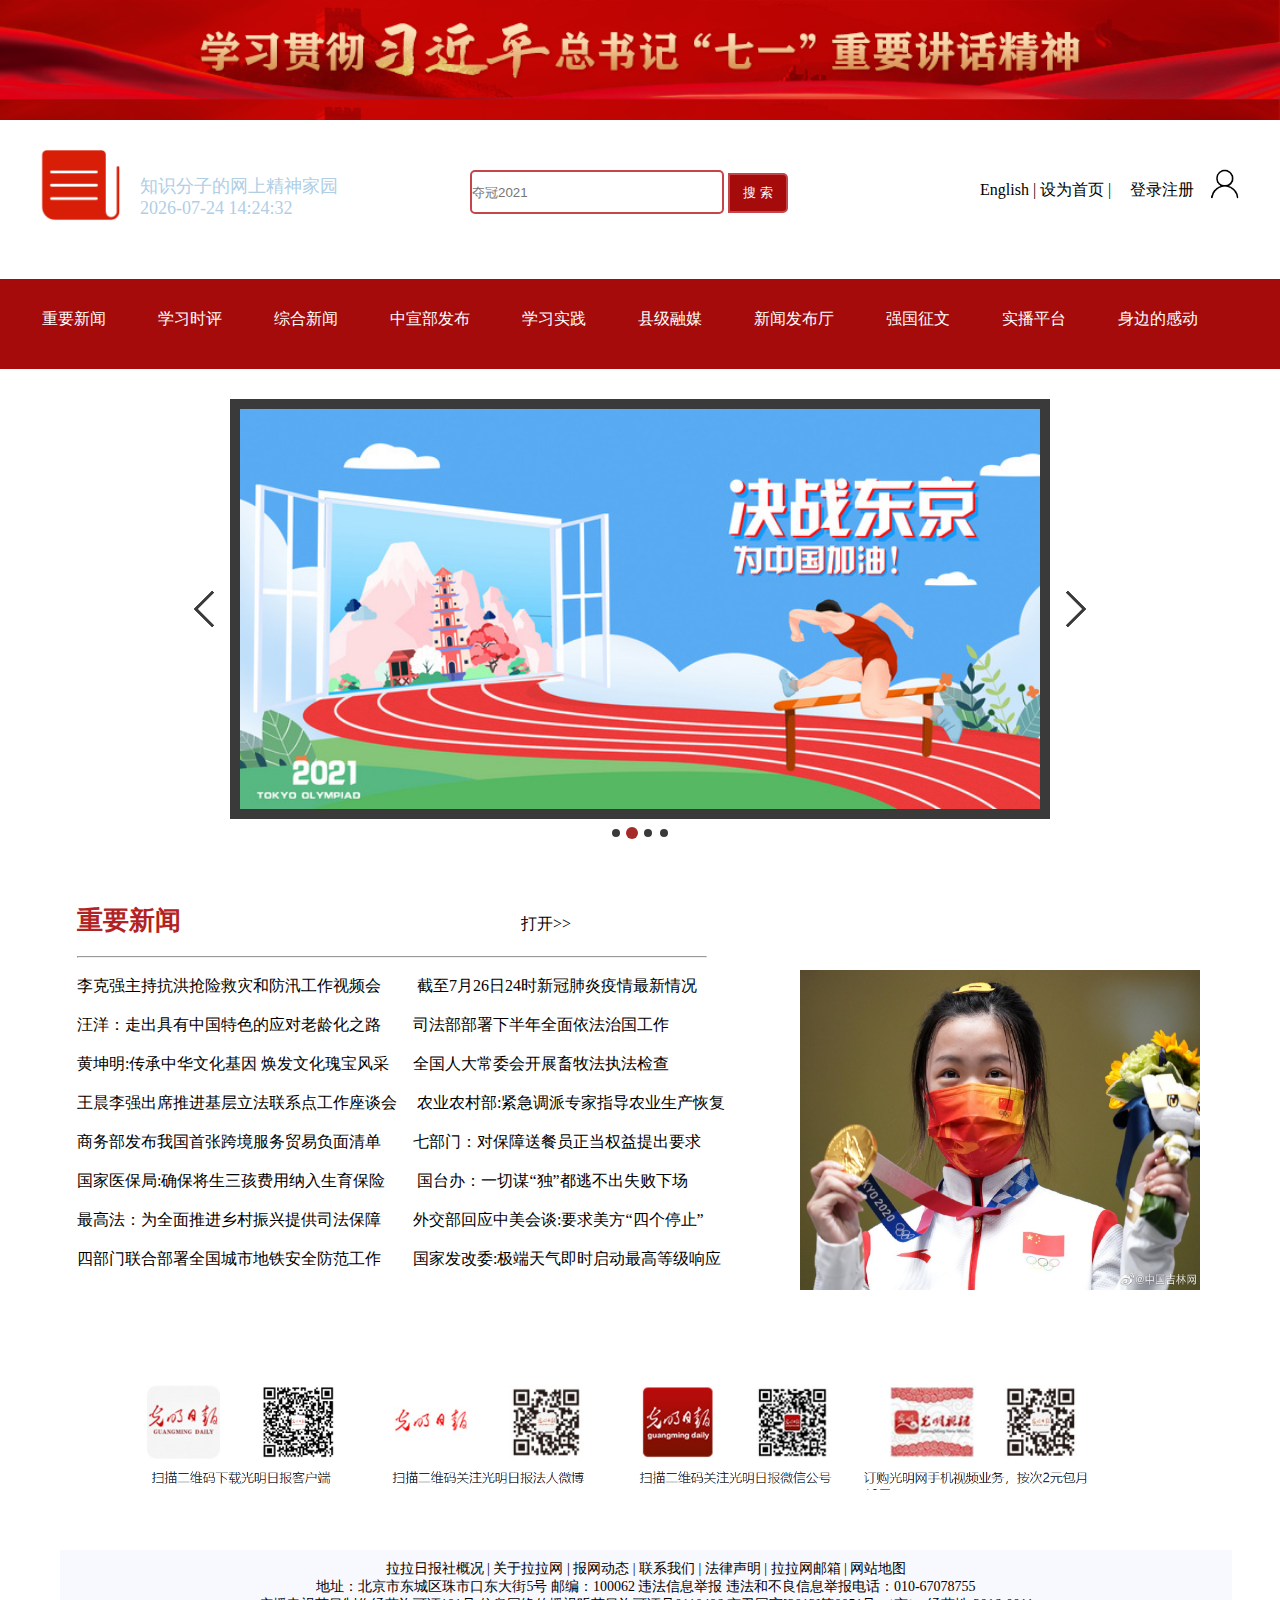
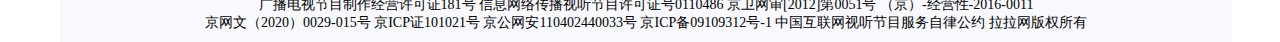
<file: 新建文件夹/index.html>
<!DOCTYPE html>
<html lang="en">

<head>
    <meta charset="UTF-8">
    <meta http-equiv="X-UA-Compatible" content="IE=edge">
    <meta name="viewport" content="width=device-width, initial-scale=1.0">
    <title>首页</title>
    <link rel="stylesheet" href="css/header.css">
    <link rel="stylesheet" href="css/lunbo.css">
    <style>
        #header {
            background-image: url(img/2021071671banner.jpg);
            width: 100%;
            background-size: 100%;
            height: 120px;
            overflow: hidden;
        }

        body {
            background-size: cover;
            overflow-x: hidden;
        }

        * {
            margin: 0;
            padding: 0;
        }

        #nav {
            padding: 10px;
            width: 100%;
            margin-top: 10px;
            margin-left: 20px;
            overflow: hidden;
        }

        #one {
            position: relative;
            left: 110px;
            top: -60px;
            font-size: 18px;
            color: rgb(176, 206, 230);
            clear: both;
            overflow: hidden;
        }

        #right {
            position: absolute;
            right: 160px;
            top: 180px;
            font-size: 16px;

        }

        #two {
            position: relative;
            left: 130px;
            top: -41px;
            margin: 10px;
            padding: 10px;
            width: 100px;
            border-radius: 5px;
            z-index: 1;

        }

        #two>ul {
            display: none;
        }

        #two:hover>ul {
            display: block;
            margin-top: -10px;
            background: #f9f9f9;
        }

        #two:hover>ul>li {
            padding: 5px;
            font-size: 12px;
        }

        #two:hover>ul>li:hover {
            background: white;
        }

        #two:hover>ul>li:hover>a {
            color: red;
        }

        ul {
            list-style: none;
        }

        li a {
            text-decoration: none;
            color: #000;
        }

        #img {

            position: relative;
            top: -32px;
            margin-left: 80px;
        }

        .bar6 {
            position: absolute;
            top: 170px;
            left: 470px;
        }

        .bar6 input {
            border: 2px solid #c5464a;
            border-radius: 5px;
            background: transparent;
            top: 0;
            right: 0;
            height: 40px;
            width: 250px;
            text-decoration: none;
        }

        .bar6 #btn {
            background: #a50b0b;
            border-radius: 0 5px 5px 0;
            width: 60px;
            top: 0;
            left: -5px;
            height: 40px;
            color: white;
        }

        .bar6 #btn:before {
            content: "搜索";
            font-size: 13px;
            color: #F9F0DA;
        }

        #name {
            width: 200px;
            height: 40px;
            position: absolute;
            right: 50px;
            top: 220px;
        }

        #block {
            margin-top: -10px;
            height: 70px;
            width: 100%;
            background-color: #a50b0b;
            padding: 10px;
        }

        #block li {
            float: left;
            margin: 20px;
            color: white;
            margin-left: 32px;

        }

        .lunbo {
            position: relative;
            left: 230px;
            top: 30px;
        }

        #four {
            position: relative;
            top: 80px;
            left: 65px;
            padding: 10px;
            margin: 2px;
        }

        #four a {
            text-decoration: none;
            color: #000;

        }

        #four a:hover {
            color: #d40a0a;
        }

        #lunbo2 {
            position: absolute;
            top: 970px;
            right: 80px;
        }

        .viewport {

            /*position: relative;*/
            overflow: hidden;
            float: left;
            width: 400px;
        }

        .wrap {
            text-decoration: none;
            position: relative;

            width: 1200px;

            overflow: hidden;

            animation: carousel linear 10s infinite 1s normal;

        }

        .wrap img {

            display: inline-block;

            width: 400px;

            height: 320px;

            float: left;

        }

        @keyframes carousel {

            0% {

                left: 0;

            }

            20% {

                left: 0px;

            }

            40% {

                left: -400px;

            }

            60% {

                left: -400px;

            }

            80% {

                left: -800px;

            }

            100% {

                left: -800px;
            }
        }

        #bottom {
            margin-top: 140px;
            width: 90%;
            margin-left: 100px;
            height: 150px;
            background-image: url(img/屏幕截图\ 2021-07-27\ 175922.png);
            background-repeat: no-repeat;
            background-size: 90%;
        }

        #last {
            width: 90%;
            margin-top: 60px;
            margin-left: 60px;
            padding: 10px;
            background-color: ghostwhite;
            font-size: 14px;
        }
    </style>
</head>

<body>
    <div id="header">
    </div>

    <div id="nav">
        <img src="img/新闻资讯.png" width="100px">


        <div id="one">
            <span>知识分子的网上精神家园</span>
            <br>
            <span id="time"></span>
        </div>
        <div id="right">
            <span>English | 设为首页 | </span>
            <div id="two">
                登录注册&nbsp;&nbsp;&nbsp;&nbsp;<span id="img"><img src="img/头像 (1).png" width="30px"></span>
                <ul>
                    <li><a href="register.html">以管理员身份</a></li>
                    <li><a href="register2.html">用户身份</a></li>
                </ul>
            </div>
        </div>
        <div id="name"></div>
        <div class="search bar6">
            <form>
                <input type="text" placeholder="夺冠2021" id="txt">
                <input type="button" id="btn" value="搜&nbsp;索" onclick="search()">
                <!--  <button type="submit" id="btn"></button> -->
                <ul id="list">
                </ul>
            </form>
        </div>
    </div>
    <div id="block">
        <ul>
            <a href="">
                <li>重要新闻</li>
            </a>
            <a href="">
                <li>学习时评</li>
            </a>
            <a href="">
                <li>综合新闻</li>
            </a>
            <a href="">
                <li>中宣部发布</li>
            </a>
            <a href="">
                <li>学习实践</li>
            </a>
            <a href="">
                <li>县级融媒</li>
            </a>
            <a href="">
                <li>新闻发布厅</li>
            </a>
            <a href="">
                <li>强国征文</li>
            </a>
            <a href="">
                <li>实播平台</li>
            </a>
            <a href="">
                <li>身边的感动</li>
            </a>

        </ul>
    </div>
    <div class="lunbo">
        <div id="slider1" class="csslider">
            <input type="radio" name="slides" id="slides_1" />
            <input type="radio" name="slides" id="slides_2" checked />
            <input type="radio" name="slides" id="slides_3" />
            <input type="radio" name="slides" id="slides_4" />
            <ul id='kkk'>
                <li>
                    <img src="img/img-16273759576284738790f16f4205202d4825413cf57e4.jpg" width="800px">
                </li>
                <li>
                    <img src="img/img.tukuppt.jpeg" width="800px" />
                </li>
                <li>
                    <div id="bg">
                        <div>
                            <img src="img/u_239684399_2986485455&fm_70&app_69&f_JPEG.jpeg" width="800px">

                        </div>
                    </div>
                </li>
                <li class="scrollable">
                    <img src="img/3314389173304611593.jpg" width="800px">
                </li>
            </ul>
            <div class="arrows">
                <label for="slides_1"></label>
                <label for="slides_2"></label>
                <label for="slides_3"></label>
                <label for="slides_4"></label>
            </div>
            <div class="navigation">
                <div>
                    <label for="slides_1"></label>
                    <label for="slides_2"></label>
                    <label for="slides_3"></label>
                    <label for="slides_4"></label>
                </div>
            </div>
        </div>
    </div>
    </div>
    <div id="four">
        <span style="color: firebrick;font-size: 26px; font-weight: 900;"> 重要新闻</span> &nbsp;
        &nbsp;&nbsp;&nbsp;&nbsp;&nbsp;&nbsp; &nbsp;&nbsp;&nbsp;&nbsp;&nbsp;&nbsp; &nbsp;&nbsp;&nbsp;&nbsp;&nbsp;&nbsp;
        &nbsp;&nbsp;&nbsp;&nbsp;&nbsp;&nbsp; &nbsp;&nbsp;&nbsp;&nbsp;&nbsp;&nbsp; &nbsp;&nbsp;&nbsp;&nbsp;&nbsp;&nbsp;
        &nbsp;&nbsp;&nbsp;&nbsp;&nbsp;&nbsp; &nbsp;&nbsp;&nbsp;&nbsp;&nbsp;&nbsp; &nbsp;&nbsp;&nbsp;&nbsp;&nbsp;&nbsp;
        &nbsp;&nbsp;&nbsp;&nbsp;&nbsp;&nbsp; &nbsp;&nbsp;&nbsp;&nbsp;&nbsp;&nbsp; &nbsp;&nbsp;&nbsp;&nbsp;&nbsp;<a
            href="block.html">打开>></a><br><br>
        <hr width="50%">
        <br>
        <a href="#">李克强主持抗洪抢险救灾和防汛工作视频会</a> &nbsp;&nbsp;&nbsp;&nbsp;&nbsp &nbsp;
        <a href="#"> 截至7月26日24时新冠肺炎疫情最新情况</a><br><br>
        <a href="#"> 汪洋：走出具有中国特色的应对老龄化之路</a>&nbsp; &nbsp;&nbsp;&nbsp;&nbsp;&nbsp
        <a href="#">司法部部署下半年全面依法治国工作</a><br><br>
        <a href="#">黄坤明:传承中华文化基因 焕发文化瑰宝风采</a>&nbsp;&nbsp;&nbsp;&nbsp;&nbsp
        <a href="#">全国人大常委会开展畜牧法执法检查</a><br><br>
        <a href="#">王晨李强出席推进基层立法联系点工作座谈会</a>&nbsp;&nbsp;&nbsp;&nbsp
        <a href="#">农业农村部:紧急调派专家指导农业生产恢复</a><br><br>
        <a href="#">商务部发布我国首张跨境服务贸易负面清单</a>&nbsp; &nbsp;&nbsp;&nbsp;&nbsp;&nbsp
        <a href="#">七部门：对保障送餐员正当权益提出要求</a><br><br>
        <a href="#">国家医保局:确保将生三孩费用纳入生育保险</a>&nbsp; &nbsp;&nbsp;&nbsp;&nbsp;&nbsp
        <a href="#"> 国台办：一切谋“独”都逃不出失败下场</a><br><br>
        <a href="#">最高法：为全面推进乡村振兴提供司法保障</a>&nbsp; &nbsp;&nbsp;&nbsp;&nbsp;&nbsp
        <a href="#">外交部回应中美会谈:要求美方“四个停止”</a><br><br>
        <a href="#">四部门联合部署全国城市地铁安全防范工作</a>&nbsp; &nbsp;&nbsp;&nbsp;&nbsp;&nbsp
        <a href="#">国家发改委:极端天气即时启动最高等级响应</a><br>


    </div>
    <div id="lunbo2">
        <div class="viewport">
            <!--   <input type="radio" name="slider" id="pic1" checked>
            <input type="radio" name="slider" id="pic2">
            <input type="radio" name="slider" id="pic3"> -->
            <div class="wrap">
                <img src="img/img-1627375985289564299bb3c219b69b856e45e3f634e5e.jpg" alt="">
                <img src="img/www.sina-1.jpeg" alt="">
                <img src="img/3314389173304611593.jpg" alt="">
            </div>
            <div class="page">
                <label for="pic1"></label>
                <label for="pic2"></label>
                <label for="pic3"></label>
            </div>

        </div>

    </div>
    <div id="bottom">
    </div>
    <div id="last">
        <p style="text-align: center;">拉拉日报社概况 | 关于拉拉网 | 报网动态 | 联系我们 | 法律声明 | 拉拉网邮箱 | 网站地图<br>

            地址：北京市东城区珠市口东大街5号 邮编：100062 违法信息举报 违法和不良信息举报电话：010-67078755<br>

            广播电视节目制作经营许可证181号 信息网络传播视听节目许可证号0110486 京卫网审[2012]第0051号 （京）-经营性-2016-0011<br>

            京网文（2020）0029-015号 京ICP证101021号 京公网安110402440033号 京ICP备09109312号-1 中国互联网视听节目服务自律公约 拉拉网版权所有<br>
        </p>
    </div>
    <script>
        Date.prototype.format = function (fmt) {
            var o = {
                "M+": this.getMonth() + 1,                 //月份 
                "d+": this.getDate(),                    //日 
                "h+": this.getHours(),                   //小时 
                "m+": this.getMinutes(),                 //分 
                "s+": this.getSeconds(),                 //秒 
                "q+": Math.floor((this.getMonth() + 3) / 3), //季度 
                "S": this.getMilliseconds()             //毫秒 
            };
            if (/(y+)/.test(fmt)) {
                fmt = fmt.replace(RegExp.$1, (this.getFullYear() + "").substr(4 - RegExp.$1.length));
            }
            for (var k in o) {
                if (new RegExp("(" + k + ")").test(fmt)) {
                    fmt = fmt.replace(RegExp.$1, (RegExp.$1.length == 1) ? (o[k]) : (("00" + o[k]).substr(("" + o[k]).length)));
                }
            }
            return fmt;
        }
        var time = document.getElementById("time");
        var time1 = new Date().format("yyyy-MM-dd hh:mm:ss");
        //window.alert(time1);
        time.innerHTML = time1;


        var url = location.href;
        //alert(url); 
        var num = url.indexOf("?");
        var str = url.substr(num + 1);
        $("#name").html("欢迎" + str);
        /* 
               $("#btn").bind("click", function () {
                   $.ajax({
                       url: "data.json",
                       type: 'GET',
                       dataType: 'json',
                       data: {
                           search: $("#search").val(),
                       },
                       success: function (data) {
                           var srcHtml = '';
                           $.each(data.list, function (i, item) {
                               srcHtml += '<li>' + item + '</li>';
                           })
                           $("#list").html(srcHtml)
                       }
                   });
               }); */
        function search() {
            var s = $("#txt").val();
            if (s == "重要新闻") {
                window.location.href = "block.html"
            }

        }
    </script>
    <script src="js/jquery.min.js"></script>
    <!-- <script src="search.js"></script> -->
    <script src="https://ajax.aspnetcdn.com/ajax/jquery/jquery-3.5.1.min.js"></script>
</body>

</html>
</file>
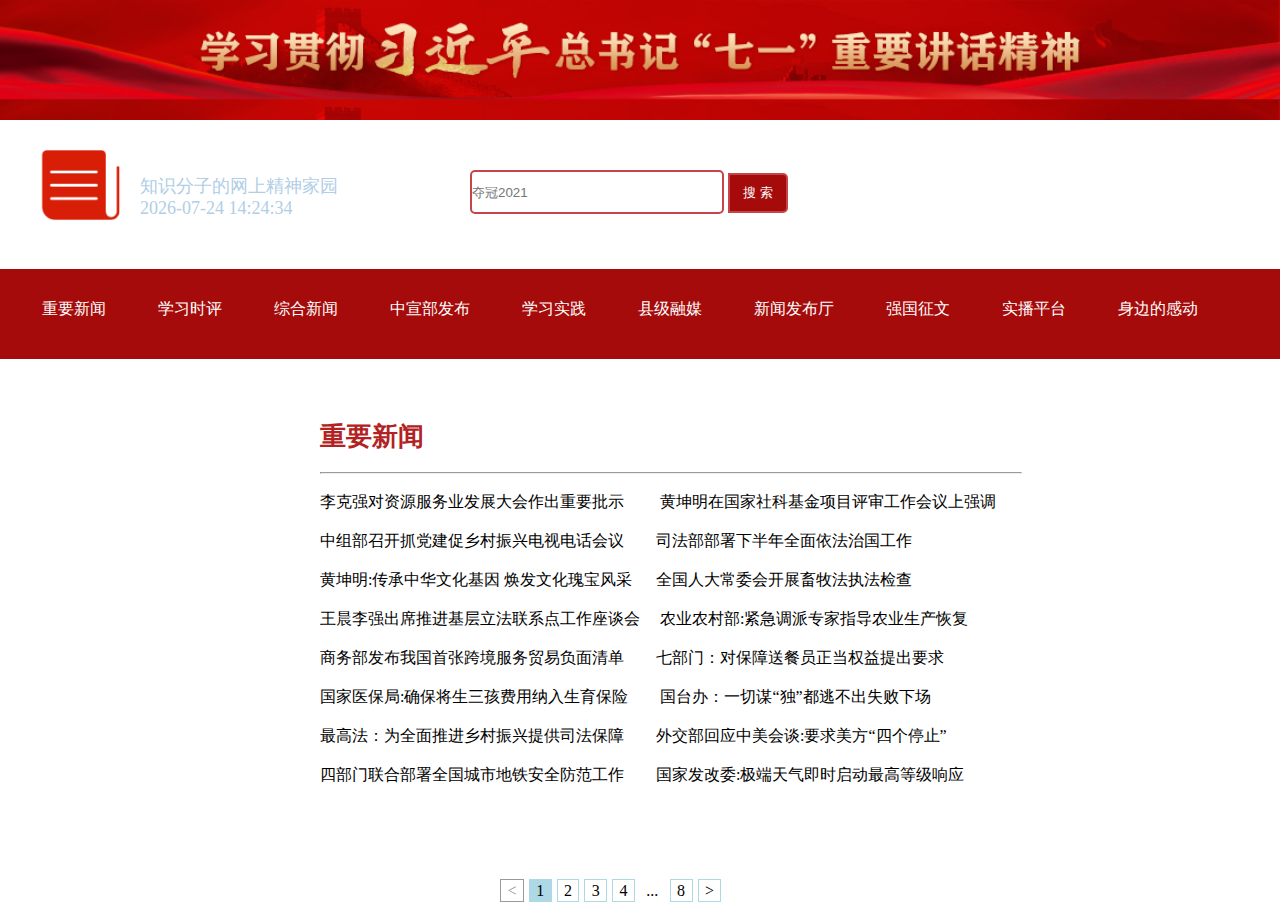
<file: 新建文件夹/block.html>
<!DOCTYPE html>
<html>

<head>
    <meta http-equiv="Content-Type" content="text/html; charset=utf-8" />
    <title>板块页面</title>
    <link rel="stylesheet" href="css/index.css" />
    <link rel="stylesheet" href="css/pic.css">
    <style>
        #header {
            background-image: url(img/2021071671banner.jpg);
            width: 100%;
            background-size: 100%;
            height: 120px;
            overflow: hidden;
        }

        body {
            background-size: cover;
            overflow-x: hidden;
        }

        * {
            margin: 0;
            padding: 0;
        }

        #nav {
            padding: 10px;
            width: 100%;
            margin-top: 10px;
            margin-left: 20px;
            overflow: hidden;
        }

        #one {
            position: relative;
            left: 110px;
            top: -60px;
            font-size: 18px;
            color: rgb(176, 206, 230);
            clear: both;
            overflow: hidden;
        }

        #right {
            position: absolute;
            right: 160px;
            top: 180px;
            font-size: 16px;

        }

        #two {
            position: relative;
            left: 130px;
            top: -41px;
            margin: 10px;
            padding: 10px;
            width: 100px;
            border-radius: 5px;
            z-index: 1;

        }

        #two>ul {
            display: none;
        }

        #two:hover>ul {
            display: block;
            margin-top: -10px;
            background: #f9f9f9;
        }

        #two:hover>ul>li {
            padding: 5px;
            font-size: 12px;
        }

        #two:hover>ul>li:hover {
            background: white;
        }

        #two:hover>ul>li:hover>a {
            color: red;
        }

        ul {
            list-style: none;
        }

        li a {
            text-decoration: none;
            color: #000;
        }

        #img {

            position: relative;
            top: -32px;
            margin-left: 80px;
        }

        .bar6 {
            position: absolute;
            top: 170px;
            left: 470px;
        }

        .bar6 input {
            border: 2px solid #c5464a;
            border-radius: 5px;
            background: transparent;
            top: 0;
            right: 0;
            height: 40px;
            width: 250px;
            text-decoration: none;
        }

        .bar6 #btn {
            background: #a50b0b;
            border-radius: 0 5px 5px 0;
            width: 60px;
            top: 0;
            left: -5px;
            height: 40px;
            color: white;
        }

        .bar6 #btn:before {
            content: "搜索";
            font-size: 13px;
            color: #F9F0DA;
        }

        #block {
            margin-top: -20px;
            height: 70px;
            width: 100%;
            background-color: #a50b0b;
            padding: 10px;
        }

        #block li {
            float: left;
            margin: 20px;
            color: white;
            margin-left: 32px;

        }
        #list{
            font-size: 12px;
            background-color: whitesmoke;
        }
       
    </style>
</head>

<body>
    <div id="header">
    </div>
    <div id="nav">
        <img src="img/新闻资讯.png" width="100px">


        <div id="one">
            <span>知识分子的网上精神家园</span>
            <br>
            <span id="time"></span>
        </div>
       <!--  <div id="right">
            <span>English | 设为首页 | </span>
            <div id="two">
                登录注册&nbsp;&nbsp;&nbsp;&nbsp;<span id="img"><img src="img/头像 (1).png" width="30px"></span>
                <ul>
                    <li><a href="register.html">以管理员身份</a></li>
                    <li><a href="register2.html">用户身份</a></li>
                </ul>
            </div>
        </div> -->
        <div class="search bar6">
            <form>
                <input type="text" placeholder="夺冠2021" id="txt">
                <input type="button" id="btn" value="搜&nbsp;索"  onclick="search()" >
                <ul id="list">
                </ul>
            </form>
        </div>
    </div>
    <div id="block">
        <ul>
            <a href="">
                <li>重要新闻</li>
            </a>
            <a href="">
                <li>学习时评</li>
            </a>
            <a href="">
                <li>综合新闻</li>
            </a>
            <a href="">
                <li>中宣部发布</li>
            </a>
            <a href="">
                <li>学习实践</li>
            </a>
            <a href="">
                <li>县级融媒</li>
            </a>
            <a href="">
                <li>新闻发布厅</li>
            </a>
            <a href="">
                <li>强国征文</li>
            </a>
            <a href="">
                <li>实播平台</li>
            </a>
            <a href="">
                <li>身边的感动</li>
            </a>

        </ul>
    </div>
    
    <!-- 这里显示分页 -->

    <div id="Searchresult">分页初始化完成后这里的内容会被替换。</div>
    <div id="hiddenresult" style="display:none;">
        <!-- 列表元素 -->
        <div class="result">
            <span style="color: firebrick;font-size: 26px; font-weight: 900;"> 重要新闻</span> &nbsp;
            &nbsp;&nbsp;&nbsp;&nbsp;&nbsp;&nbsp; &nbsp;&nbsp;&nbsp;&nbsp;&nbsp;&nbsp; &nbsp;&nbsp;&nbsp;&nbsp;&nbsp;&nbsp;
            &nbsp;&nbsp;&nbsp;&nbsp;&nbsp;&nbsp; &nbsp;&nbsp;&nbsp;&nbsp;&nbsp;&nbsp; &nbsp;&nbsp;&nbsp;&nbsp;&nbsp;&nbsp;
            &nbsp;&nbsp;&nbsp;&nbsp;&nbsp;&nbsp; &nbsp;&nbsp;&nbsp;&nbsp;&nbsp;&nbsp; &nbsp;&nbsp;&nbsp;&nbsp;&nbsp;&nbsp;
            &nbsp;&nbsp;&nbsp;&nbsp;&nbsp;&nbsp; &nbsp;&nbsp;&nbsp;&nbsp;&nbsp;&nbsp; &nbsp;&nbsp;&nbsp;&nbsp;&nbsp;
            <br><br>
            <hr width="100%">
            <br>
            <a href="news.html">李克强对资源服务业发展大会作出重要批示</a> &nbsp;&nbsp;&nbsp;&nbsp;&nbsp &nbsp;
            <a href="#">黄坤明在国家社科基金项目评审工作会议上强调 </a><br><br>
            <a href="news2.html">中组部召开抓党建促乡村振兴电视电话会议</a>&nbsp; &nbsp;&nbsp;&nbsp;&nbsp;&nbsp
            <a href="news3.html">司法部部署下半年全面依法治国工作</a><br><br>
            <a href="#">黄坤明:传承中华文化基因 焕发文化瑰宝风采</a>&nbsp;&nbsp;&nbsp;&nbsp;&nbsp
            <a href="#">全国人大常委会开展畜牧法执法检查</a><br><br>
            <a href="#">王晨李强出席推进基层立法联系点工作座谈会</a>&nbsp;&nbsp;&nbsp;&nbsp
            <a href="#">农业农村部:紧急调派专家指导农业生产恢复</a><br><br>
            <a href="#">商务部发布我国首张跨境服务贸易负面清单</a>&nbsp; &nbsp;&nbsp;&nbsp;&nbsp;&nbsp
            <a href="#">七部门：对保障送餐员正当权益提出要求</a><br><br>
            <a href="#">国家医保局:确保将生三孩费用纳入生育保险</a>&nbsp; &nbsp;&nbsp;&nbsp;&nbsp;&nbsp
            <a href="#"> 国台办：一切谋“独”都逃不出失败下场</a><br><br>
            <a href="#">最高法：为全面推进乡村振兴提供司法保障</a>&nbsp; &nbsp;&nbsp;&nbsp;&nbsp;&nbsp
            <a href="#">外交部回应中美会谈:要求美方“四个停止”</a><br><br>
            <a href="#">四部门联合部署全国城市地铁安全防范工作</a>&nbsp; &nbsp;&nbsp;&nbsp;&nbsp;&nbsp
            <a href="#">国家发改委:极端天气即时启动最高等级响应</a><br>
    

        </div>
        <div class="result">
                  <span style="color: firebrick;font-size: 26px; font-weight: 900;"> 重要新闻</span> &nbsp;
                &nbsp;&nbsp;&nbsp;&nbsp;&nbsp;&nbsp; &nbsp;&nbsp;&nbsp;&nbsp;&nbsp;&nbsp; &nbsp;&nbsp;&nbsp;&nbsp;&nbsp;&nbsp;
                &nbsp;&nbsp;&nbsp;&nbsp;&nbsp;&nbsp; &nbsp;&nbsp;&nbsp;&nbsp;&nbsp;&nbsp; &nbsp;&nbsp;&nbsp;&nbsp;&nbsp;&nbsp;
                &nbsp;&nbsp;&nbsp;&nbsp;&nbsp;&nbsp; &nbsp;&nbsp;&nbsp;&nbsp;&nbsp;&nbsp; &nbsp;&nbsp;&nbsp;&nbsp;&nbsp;&nbsp;
                &nbsp;&nbsp;&nbsp;&nbsp;&nbsp;&nbsp; &nbsp;&nbsp;&nbsp;&nbsp;&nbsp;&nbsp; &nbsp;&nbsp;&nbsp;&nbsp;&nbsp;
                <br><br>
                <hr width="100%">
                <br>
                <a href="#">李克强主持抗洪抢险救灾和防汛工作视频会</a> &nbsp;&nbsp;&nbsp;&nbsp;&nbsp &nbsp;
                <a href="#"> 截至7月26日24时新冠肺炎疫情最新情况</a><br><br>
                <a href="#"> 汪洋：走出具有中国特色的应对老龄化之路</a>&nbsp; &nbsp;&nbsp;&nbsp;&nbsp;&nbsp
                <a href="#">司法部部署下半年全面依法治国工作</a><br><br>
                <a href="#">黄坤明:传承中华文化基因 焕发文化瑰宝风采</a>&nbsp;&nbsp;&nbsp;&nbsp;&nbsp
                <a href="#">全国人大常委会开展畜牧法执法检查</a><br><br>
                <a href="#">王晨李强出席推进基层立法联系点工作座谈会</a>&nbsp;&nbsp;&nbsp;&nbsp
                <a href="#">农业农村部:紧急调派专家指导农业生产恢复</a><br><br>
                <a href="#">商务部发布我国首张跨境服务贸易负面清单</a>&nbsp; &nbsp;&nbsp;&nbsp;&nbsp;&nbsp
                <a href="#">七部门：对保障送餐员正当权益提出要求</a><br><br>
                <a href="#">国家医保局:确保将生三孩费用纳入生育保险</a>&nbsp; &nbsp;&nbsp;&nbsp;&nbsp;&nbsp
                <a href="#"> 国台办：一切谋“独”都逃不出失败下场</a><br><br>
                <a href="#">最高法：为全面推进乡村振兴提供司法保障</a>&nbsp; &nbsp;&nbsp;&nbsp;&nbsp;&nbsp
                <a href="#">外交部回应中美会谈:要求美方“四个停止”</a><br><br>
                <a href="#">四部门联合部署全国城市地铁安全防范工作</a>&nbsp; &nbsp;&nbsp;&nbsp;&nbsp;&nbsp
                <a href="#">国家发改委:极端天气即时启动最高等级响应</a><br>
        
    
        </div>
        <div class="result">
          
                <span style="color: firebrick;font-size: 26px; font-weight: 900;"> 重要新闻</span> &nbsp;
                &nbsp;&nbsp;&nbsp;&nbsp;&nbsp;&nbsp; &nbsp;&nbsp;&nbsp;&nbsp;&nbsp;&nbsp; &nbsp;&nbsp;&nbsp;&nbsp;&nbsp;&nbsp;
                &nbsp;&nbsp;&nbsp;&nbsp;&nbsp;&nbsp; &nbsp;&nbsp;&nbsp;&nbsp;&nbsp;&nbsp; &nbsp;&nbsp;&nbsp;&nbsp;&nbsp;&nbsp;
                &nbsp;&nbsp;&nbsp;&nbsp;&nbsp;&nbsp; &nbsp;&nbsp;&nbsp;&nbsp;&nbsp;&nbsp; &nbsp;&nbsp;&nbsp;&nbsp;&nbsp;&nbsp;
                &nbsp;&nbsp;&nbsp;&nbsp;&nbsp;&nbsp; &nbsp;&nbsp;&nbsp;&nbsp;&nbsp;&nbsp; &nbsp;&nbsp;&nbsp;&nbsp;&nbsp;
                <br><br>
                <hr width="100%">
                <br>
                <a href="#">李克强主持抗洪抢险救灾和防汛工作视频会</a> &nbsp;&nbsp;&nbsp;&nbsp;&nbsp &nbsp;
                <a href="#"> 截至7月26日24时新冠肺炎疫情最新情况</a><br><br>
                <a href="#"> 汪洋：走出具有中国特色的应对老龄化之路</a>&nbsp; &nbsp;&nbsp;&nbsp;&nbsp;&nbsp
                <a href="#">司法部部署下半年全面依法治国工作</a><br><br>
                <a href="#">黄坤明:传承中华文化基因 焕发文化瑰宝风采</a>&nbsp;&nbsp;&nbsp;&nbsp;&nbsp
                <a href="#">全国人大常委会开展畜牧法执法检查</a><br><br>
                <a href="#">王晨李强出席推进基层立法联系点工作座谈会</a>&nbsp;&nbsp;&nbsp;&nbsp
                <a href="#">农业农村部:紧急调派专家指导农业生产恢复</a><br><br>
                <a href="#">商务部发布我国首张跨境服务贸易负面清单</a>&nbsp; &nbsp;&nbsp;&nbsp;&nbsp;&nbsp
                <a href="#">七部门：对保障送餐员正当权益提出要求</a><br><br>
                <a href="#">国家医保局:确保将生三孩费用纳入生育保险</a>&nbsp; &nbsp;&nbsp;&nbsp;&nbsp;&nbsp
                <a href="#"> 国台办：一切谋“独”都逃不出失败下场</a><br><br>
                <a href="#">最高法：为全面推进乡村振兴提供司法保障</a>&nbsp; &nbsp;&nbsp;&nbsp;&nbsp;&nbsp
                <a href="#">外交部回应中美会谈:要求美方“四个停止”</a><br><br>
                <a href="#">四部门联合部署全国城市地铁安全防范工作</a>&nbsp; &nbsp;&nbsp;&nbsp;&nbsp;&nbsp
                <a href="#">国家发改委:极端天气即时启动最高等级响应</a><br>
        
    
        </div>
        <div class="result">
            
                <span style="color: firebrick;font-size: 26px; font-weight: 900;"> 重要新闻</span> &nbsp;
                &nbsp;&nbsp;&nbsp;&nbsp;&nbsp;&nbsp; &nbsp;&nbsp;&nbsp;&nbsp;&nbsp;&nbsp; &nbsp;&nbsp;&nbsp;&nbsp;&nbsp;&nbsp;
                &nbsp;&nbsp;&nbsp;&nbsp;&nbsp;&nbsp; &nbsp;&nbsp;&nbsp;&nbsp;&nbsp;&nbsp; &nbsp;&nbsp;&nbsp;&nbsp;&nbsp;&nbsp;
                &nbsp;&nbsp;&nbsp;&nbsp;&nbsp;&nbsp; &nbsp;&nbsp;&nbsp;&nbsp;&nbsp;&nbsp; &nbsp;&nbsp;&nbsp;&nbsp;&nbsp;&nbsp;
                &nbsp;&nbsp;&nbsp;&nbsp;&nbsp;&nbsp; &nbsp;&nbsp;&nbsp;&nbsp;&nbsp;&nbsp; &nbsp;&nbsp;&nbsp;&nbsp;&nbsp;
                <br><br>
                <hr width="100%">
                <br>
                <a href="#">李克强主持抗洪抢险救灾和防汛工作视频会</a> &nbsp;&nbsp;&nbsp;&nbsp;&nbsp &nbsp;
                <a href="#"> 截至7月26日24时新冠肺炎疫情最新情况</a><br><br>
                <a href="#"> 汪洋：走出具有中国特色的应对老龄化之路</a>&nbsp; &nbsp;&nbsp;&nbsp;&nbsp;&nbsp
                <a href="#">司法部部署下半年全面依法治国工作</a><br><br>
                <a href="#">黄坤明:传承中华文化基因 焕发文化瑰宝风采</a>&nbsp;&nbsp;&nbsp;&nbsp;&nbsp
                <a href="#">全国人大常委会开展畜牧法执法检查</a><br><br>
                <a href="#">王晨李强出席推进基层立法联系点工作座谈会</a>&nbsp;&nbsp;&nbsp;&nbsp
                <a href="#">农业农村部:紧急调派专家指导农业生产恢复</a><br><br>
                <a href="#">商务部发布我国首张跨境服务贸易负面清单</a>&nbsp; &nbsp;&nbsp;&nbsp;&nbsp;&nbsp
                <a href="#">七部门：对保障送餐员正当权益提出要求</a><br><br>
                <a href="#">国家医保局:确保将生三孩费用纳入生育保险</a>&nbsp; &nbsp;&nbsp;&nbsp;&nbsp;&nbsp
                <a href="#"> 国台办：一切谋“独”都逃不出失败下场</a><br><br>
                <a href="#">最高法：为全面推进乡村振兴提供司法保障</a>&nbsp; &nbsp;&nbsp;&nbsp;&nbsp;&nbsp
                <a href="#">外交部回应中美会谈:要求美方“四个停止”</a><br><br>
                <a href="#">四部门联合部署全国城市地铁安全防范工作</a>&nbsp; &nbsp;&nbsp;&nbsp;&nbsp;&nbsp
                <a href="#">国家发改委:极端天气即时启动最高等级响应</a><br>
        
    
        </div>
        <div class="result">
            
                <span style="color: firebrick;font-size: 26px; font-weight: 900;"> 重要新闻</span> &nbsp;
                &nbsp;&nbsp;&nbsp;&nbsp;&nbsp;&nbsp; &nbsp;&nbsp;&nbsp;&nbsp;&nbsp;&nbsp; &nbsp;&nbsp;&nbsp;&nbsp;&nbsp;&nbsp;
                &nbsp;&nbsp;&nbsp;&nbsp;&nbsp;&nbsp; &nbsp;&nbsp;&nbsp;&nbsp;&nbsp;&nbsp; &nbsp;&nbsp;&nbsp;&nbsp;&nbsp;&nbsp;
                &nbsp;&nbsp;&nbsp;&nbsp;&nbsp;&nbsp; &nbsp;&nbsp;&nbsp;&nbsp;&nbsp;&nbsp; &nbsp;&nbsp;&nbsp;&nbsp;&nbsp;&nbsp;
                &nbsp;&nbsp;&nbsp;&nbsp;&nbsp;&nbsp; &nbsp;&nbsp;&nbsp;&nbsp;&nbsp;&nbsp; &nbsp;&nbsp;&nbsp;&nbsp;&nbsp;
                <br><br>
                <hr width="100%">
                <br>
                <a href="#">李克强主持抗洪抢险救灾和防汛工作视频会</a> &nbsp;&nbsp;&nbsp;&nbsp;&nbsp &nbsp;
                <a href="#"> 截至7月26日24时新冠肺炎疫情最新情况</a><br><br>
                <a href="#"> 汪洋：走出具有中国特色的应对老龄化之路</a>&nbsp; &nbsp;&nbsp;&nbsp;&nbsp;&nbsp
                <a href="#">司法部部署下半年全面依法治国工作</a><br><br>
                <a href="#">黄坤明:传承中华文化基因 焕发文化瑰宝风采</a>&nbsp;&nbsp;&nbsp;&nbsp;&nbsp
                <a href="#">全国人大常委会开展畜牧法执法检查</a><br><br>
                <a href="#">王晨李强出席推进基层立法联系点工作座谈会</a>&nbsp;&nbsp;&nbsp;&nbsp
                <a href="#">农业农村部:紧急调派专家指导农业生产恢复</a><br><br>
                <a href="#">商务部发布我国首张跨境服务贸易负面清单</a>&nbsp; &nbsp;&nbsp;&nbsp;&nbsp;&nbsp
                <a href="#">七部门：对保障送餐员正当权益提出要求</a><br><br>
                <a href="#">国家医保局:确保将生三孩费用纳入生育保险</a>&nbsp; &nbsp;&nbsp;&nbsp;&nbsp;&nbsp
                <a href="#"> 国台办：一切谋“独”都逃不出失败下场</a><br><br>
                <a href="#">最高法：为全面推进乡村振兴提供司法保障</a>&nbsp; &nbsp;&nbsp;&nbsp;&nbsp;&nbsp
                <a href="#">外交部回应中美会谈:要求美方“四个停止”</a><br><br>
                <a href="#">四部门联合部署全国城市地铁安全防范工作</a>&nbsp; &nbsp;&nbsp;&nbsp;&nbsp;&nbsp
                <a href="#">国家发改委:极端天气即时启动最高等级响应</a><br>
        
    
        </div>
        <div class="result">
          
                <span style="color: firebrick;font-size: 26px; font-weight: 900;"> 重要新闻</span> &nbsp;
                &nbsp;&nbsp;&nbsp;&nbsp;&nbsp;&nbsp; &nbsp;&nbsp;&nbsp;&nbsp;&nbsp;&nbsp; &nbsp;&nbsp;&nbsp;&nbsp;&nbsp;&nbsp;
                &nbsp;&nbsp;&nbsp;&nbsp;&nbsp;&nbsp; &nbsp;&nbsp;&nbsp;&nbsp;&nbsp;&nbsp; &nbsp;&nbsp;&nbsp;&nbsp;&nbsp;&nbsp;
                &nbsp;&nbsp;&nbsp;&nbsp;&nbsp;&nbsp; &nbsp;&nbsp;&nbsp;&nbsp;&nbsp;&nbsp; &nbsp;&nbsp;&nbsp;&nbsp;&nbsp;&nbsp;
                &nbsp;&nbsp;&nbsp;&nbsp;&nbsp;&nbsp; &nbsp;&nbsp;&nbsp;&nbsp;&nbsp;&nbsp; &nbsp;&nbsp;&nbsp;&nbsp;&nbsp;
                <br><br>
                <hr width="100%">
                <br>
                <a href="#">李克强主持抗洪抢险救灾和防汛工作视频会</a> &nbsp;&nbsp;&nbsp;&nbsp;&nbsp &nbsp;
                <a href="#"> 截至7月26日24时新冠肺炎疫情最新情况</a><br><br>
                <a href="#"> 汪洋：走出具有中国特色的应对老龄化之路</a>&nbsp; &nbsp;&nbsp;&nbsp;&nbsp;&nbsp
                <a href="#">司法部部署下半年全面依法治国工作</a><br><br>
                <a href="#">黄坤明:传承中华文化基因 焕发文化瑰宝风采</a>&nbsp;&nbsp;&nbsp;&nbsp;&nbsp
                <a href="#">全国人大常委会开展畜牧法执法检查</a><br><br>
                <a href="#">王晨李强出席推进基层立法联系点工作座谈会</a>&nbsp;&nbsp;&nbsp;&nbsp
                <a href="#">农业农村部:紧急调派专家指导农业生产恢复</a><br><br>
                <a href="#">商务部发布我国首张跨境服务贸易负面清单</a>&nbsp; &nbsp;&nbsp;&nbsp;&nbsp;&nbsp
                <a href="#">七部门：对保障送餐员正当权益提出要求</a><br><br>
                <a href="#">国家医保局:确保将生三孩费用纳入生育保险</a>&nbsp; &nbsp;&nbsp;&nbsp;&nbsp;&nbsp
                <a href="#"> 国台办：一切谋“独”都逃不出失败下场</a><br><br>
                <a href="#">最高法：为全面推进乡村振兴提供司法保障</a>&nbsp; &nbsp;&nbsp;&nbsp;&nbsp;&nbsp
                <a href="#">外交部回应中美会谈:要求美方“四个停止”</a><br><br>
                <a href="#">四部门联合部署全国城市地铁安全防范工作</a>&nbsp; &nbsp;&nbsp;&nbsp;&nbsp;&nbsp
                <a href="#">国家发改委:极端天气即时启动最高等级响应</a><br>
        
    
        </div>
        <div class="result">
           
                <span style="color: firebrick;font-size: 26px; font-weight: 900;"> 重要新闻</span> &nbsp;
                &nbsp;&nbsp;&nbsp;&nbsp;&nbsp;&nbsp; &nbsp;&nbsp;&nbsp;&nbsp;&nbsp;&nbsp; &nbsp;&nbsp;&nbsp;&nbsp;&nbsp;&nbsp;
                &nbsp;&nbsp;&nbsp;&nbsp;&nbsp;&nbsp; &nbsp;&nbsp;&nbsp;&nbsp;&nbsp;&nbsp; &nbsp;&nbsp;&nbsp;&nbsp;&nbsp;&nbsp;
                &nbsp;&nbsp;&nbsp;&nbsp;&nbsp;&nbsp; &nbsp;&nbsp;&nbsp;&nbsp;&nbsp;&nbsp; &nbsp;&nbsp;&nbsp;&nbsp;&nbsp;&nbsp;
                &nbsp;&nbsp;&nbsp;&nbsp;&nbsp;&nbsp; &nbsp;&nbsp;&nbsp;&nbsp;&nbsp;&nbsp; &nbsp;&nbsp;&nbsp;&nbsp;&nbsp;
                <br><br>
                <hr width="100%">
                <br>
                <a href="#">李克强主持抗洪抢险救灾和防汛工作视频会</a> &nbsp;&nbsp;&nbsp;&nbsp;&nbsp &nbsp;
                <a href="#"> 截至7月26日24时新冠肺炎疫情最新情况</a><br><br>
                <a href="#"> 汪洋：走出具有中国特色的应对老龄化之路</a>&nbsp; &nbsp;&nbsp;&nbsp;&nbsp;&nbsp
                <a href="#">司法部部署下半年全面依法治国工作</a><br><br>
                <a href="#">黄坤明:传承中华文化基因 焕发文化瑰宝风采</a>&nbsp;&nbsp;&nbsp;&nbsp;&nbsp
                <a href="#">全国人大常委会开展畜牧法执法检查</a><br><br>
                <a href="#">王晨李强出席推进基层立法联系点工作座谈会</a>&nbsp;&nbsp;&nbsp;&nbsp
                <a href="#">农业农村部:紧急调派专家指导农业生产恢复</a><br><br>
                <a href="#">商务部发布我国首张跨境服务贸易负面清单</a>&nbsp; &nbsp;&nbsp;&nbsp;&nbsp;&nbsp
                <a href="#">七部门：对保障送餐员正当权益提出要求</a><br><br>
                <a href="#">国家医保局:确保将生三孩费用纳入生育保险</a>&nbsp; &nbsp;&nbsp;&nbsp;&nbsp;&nbsp
                <a href="#"> 国台办：一切谋“独”都逃不出失败下场</a><br><br>
                <a href="#">最高法：为全面推进乡村振兴提供司法保障</a>&nbsp; &nbsp;&nbsp;&nbsp;&nbsp;&nbsp
                <a href="#">外交部回应中美会谈:要求美方“四个停止”</a><br><br>
                <a href="#">四部门联合部署全国城市地铁安全防范工作</a>&nbsp; &nbsp;&nbsp;&nbsp;&nbsp;&nbsp
                <a href="#">国家发改委:极端天气即时启动最高等级响应</a><br>
        
    
        </div>
        
            <div class="result">
                <span style="color: firebrick;font-size: 26px; font-weight: 900;"> 重要新闻</span> &nbsp;
                &nbsp;&nbsp;&nbsp;&nbsp;&nbsp;&nbsp; &nbsp;&nbsp;&nbsp;&nbsp;&nbsp;&nbsp; &nbsp;&nbsp;&nbsp;&nbsp;&nbsp;&nbsp;
                &nbsp;&nbsp;&nbsp;&nbsp;&nbsp;&nbsp; &nbsp;&nbsp;&nbsp;&nbsp;&nbsp;&nbsp; &nbsp;&nbsp;&nbsp;&nbsp;&nbsp;&nbsp;
                &nbsp;&nbsp;&nbsp;&nbsp;&nbsp;&nbsp; &nbsp;&nbsp;&nbsp;&nbsp;&nbsp;&nbsp; &nbsp;&nbsp;&nbsp;&nbsp;&nbsp;&nbsp;
                &nbsp;&nbsp;&nbsp;&nbsp;&nbsp;&nbsp; &nbsp;&nbsp;&nbsp;&nbsp;&nbsp;&nbsp; &nbsp;&nbsp;&nbsp;&nbsp;&nbsp;
                <br><br>
                <hr width="100%">
                <br>
                <a href="#">李克强主持抗洪抢险救灾和防汛工作视频会</a> &nbsp;&nbsp;&nbsp;&nbsp;&nbsp &nbsp;
                <a href="#"> 截至7月26日24时新冠肺炎疫情最新情况</a><br><br>
                <a href="#"> 汪洋：走出具有中国特色的应对老龄化之路</a>&nbsp; &nbsp;&nbsp;&nbsp;&nbsp;&nbsp
                <a href="#">司法部部署下半年全面依法治国工作</a><br><br>
                <a href="#">黄坤明:传承中华文化基因 焕发文化瑰宝风采</a>&nbsp;&nbsp;&nbsp;&nbsp;&nbsp
                <a href="#">全国人大常委会开展畜牧法执法检查</a><br><br>
                <a href="#">王晨李强出席推进基层立法联系点工作座谈会</a>&nbsp;&nbsp;&nbsp;&nbsp
                <a href="#">农业农村部:紧急调派专家指导农业生产恢复</a><br><br>
                <a href="#">商务部发布我国首张跨境服务贸易负面清单</a>&nbsp; &nbsp;&nbsp;&nbsp;&nbsp;&nbsp
                <a href="#">七部门：对保障送餐员正当权益提出要求</a><br><br>
                <a href="#">国家医保局:确保将生三孩费用纳入生育保险</a>&nbsp; &nbsp;&nbsp;&nbsp;&nbsp;&nbsp
                <a href="#"> 国台办：一切谋“独”都逃不出失败下场</a><br><br>
                <a href="#">最高法：为全面推进乡村振兴提供司法保障</a>&nbsp; &nbsp;&nbsp;&nbsp;&nbsp;&nbsp
                <a href="#">外交部回应中美会谈:要求美方“四个停止”</a><br><br>
                <a href="#">四部门联合部署全国城市地铁安全防范工作</a>&nbsp; &nbsp;&nbsp;&nbsp;&nbsp;&nbsp
                <a href="#">国家发改委:极端天气即时启动最高等级响应</a><br>
        
    
       
</div>
    </div>
    <div id="Pagination" class="pagination"> </div>
    <script type="text/javascript" src="js/jquery.min.js"></script>
    <script type="text/javascript" src="js/jquery.pagination.js"></script>
    <script type="text/javascript">
        Date.prototype.format = function (fmt) {
            var o = {
                "M+": this.getMonth() + 1,                 //月份 
                "d+": this.getDate(),                    //日 
                "h+": this.getHours(),                   //小时 
                "m+": this.getMinutes(),                 //分 
                "s+": this.getSeconds(),                 //秒 
                "q+": Math.floor((this.getMonth() + 3) / 3), //季度 
                "S": this.getMilliseconds()             //毫秒 
            };
            if (/(y+)/.test(fmt)) {
                fmt = fmt.replace(RegExp.$1, (this.getFullYear() + "").substr(4 - RegExp.$1.length));
            }
            for (var k in o) {
                if (new RegExp("(" + k + ")").test(fmt)) {
                    fmt = fmt.replace(RegExp.$1, (RegExp.$1.length == 1) ? (o[k]) : (("00" + o[k]).substr(("" + o[k]).length)));
                }
            }
            return fmt;
        }
        var time = document.getElementById("time");
        var time1 = new Date().format("yyyy-MM-dd hh:mm:ss");
        //window.alert(time1);
        time.innerHTML = time1;

        $(function () {

            var initPagination = function () {
                var num_entries = $("#hiddenresult div.result").length;
                // 创建分页
                $("#Pagination").pagination(num_entries, {
                    num_edge_entries: 1, //边缘页数
                    num_display_entries: 4, //主体页数
                    callback: pageselectCallback,
                    items_per_page: 1 //每页显示1项
                });
            }();

            function pageselectCallback(page_index, jq) {
                var new_content = $("#hiddenresult div.result:eq(" + page_index + ")").clone();
                $("#Searchresult").empty().append(new_content); //装载对应分页的内容
                return false;
            }
        });

        function search(){
         var s=$("#txt").val();
        if(s=="李克强全国人力资源服务业发展大会"){
          window.location.href="news.html"
       }
       if(s=="黄坤明国家社科基金项目评审工作会议")
            window.location.href="news2.html"
         
      
       if(s=="中组部召开抓党建促乡村振兴电视电话会议")
          window.location.href="news3.html"

      }
       /*  $("#search").bind("click",function(){
        $.ajax({
				url: "",
				type: 'GET',
				dataType: 'json',
                data:{
                    search : $("#search").val(),
                },
				success: function(data) {
					var srcHtml = '';
					$.each(data.list, function(i, item) {
						srcHtml += '<li>'+ item +'</li>';
					})
					$("#list").html(srcHtml)
				}
			});
        }); */
           /*  */
    </script>

</body>

</html>
</file>
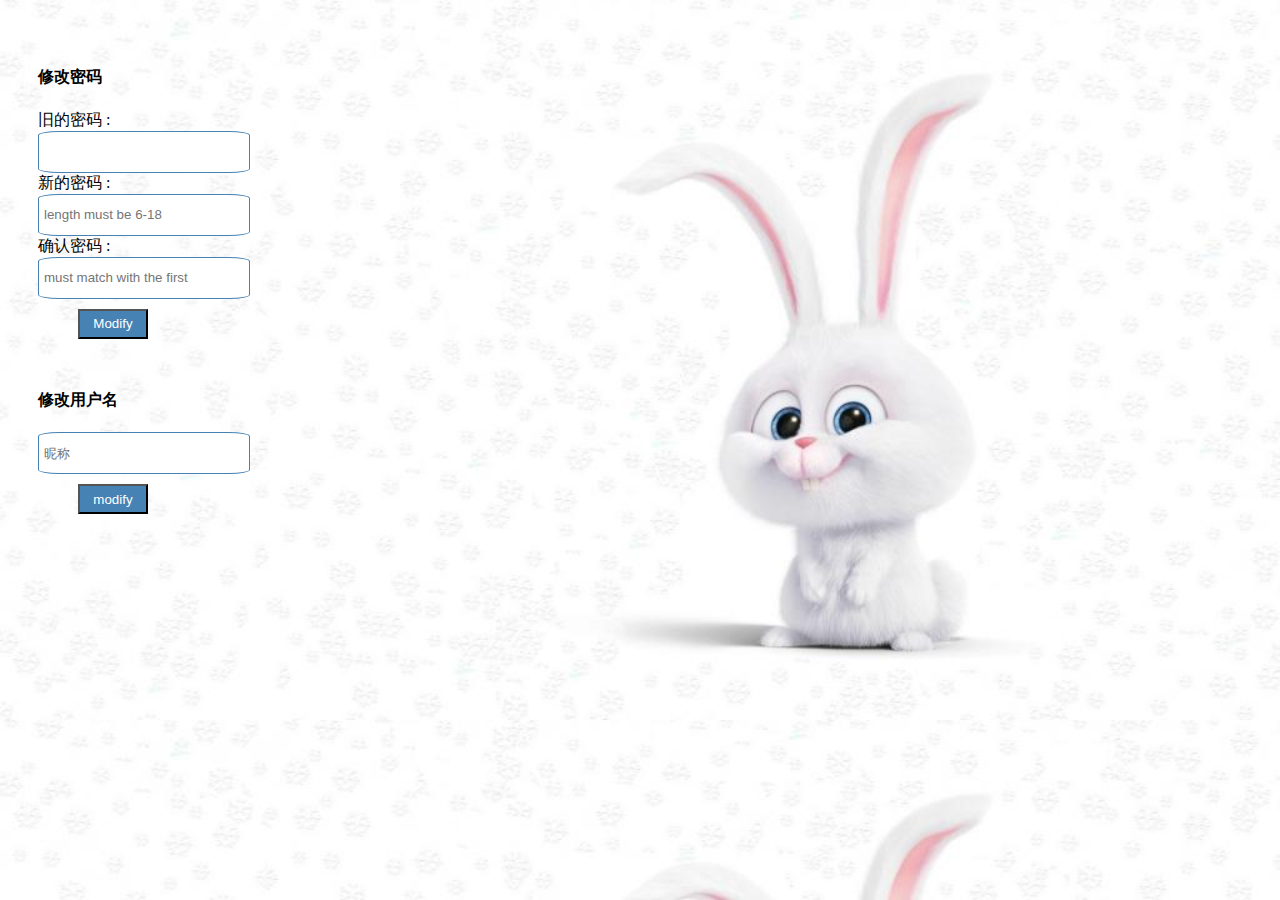
<file: 新建文件夹/change.html>
<!DOCTYPE html>
<html lang="en">

<head>
    <meta charset="UTF-8">
    <meta http-equiv="X-UA-Compatible" content="IE=edge">
    <meta name="viewport" content="width=device-width, initial-scale=1.0">
    <title>修改密码</title>
    <style>
        body {
            background-image: url(img/image.biaobaiju-1.jpeg);
            background-size: 100%;
            overflow: hidden;
        }

        /*  
        .row{

            
            margin-left: 400px;
           vertical-align: center;
            padding: 30px;
            margin-top: 200px;
        } */
        ul {
            width: 300px;
            list-style: none;

            padding: 30px;

        }

        input {
            width: 200px;
            padding: 5px;
            border-radius: 10%;
            height: 30px;
            border: steelblue 1px solid;
        }

        button {
            height: 30px;
            width: 70px;
            background-color: steelblue;
            color: white;
            margin-left: 40px;
            margin-top: 10px;
        }

        #user {
            margin-left: 30px;
        }
    </style>
</head>

<body>

    <ul class='xform-ul'>
        <h4>修改密码</h4>
        <li>
            <div class='form-label'>旧的密码 :</div>

            <input type='password' id="oldpassword" name="oldpassword" />
            <div style="display: inline" id="tip1"></div>

        </li>
        <li>
            <div class='form-label'>新的密码 :</div>

            <input type='password' id="password1" name="password1" placeholder="length must be 6-18" />
            <div style="display: inline" id="tip2"></div>

        </li>
        <li>
            <div class='form-label'>确认密码 :</div>

            <input type='password' id="password2" name="password2" placeholder="must match with the first" />
            <div style="display: inline" id="tip3"> </div>

        </li>
        <li class="text-center">
            <div class="btn-submit">
                <div id="btn"><button>Modify</button></div>
            </div>
        </li>
        <li class="text-center">
            <div id="tip4"></div>
        </li>
    </ul>
    <div id="user">
        <h4>修改用户名</h4>
        <input type="text" placeholder="昵称" id="username"><br>
        <button id="modifybtn">modify</button>
    </div>
    <div></div>
    <script>

        $(document).ready(function () {
            $("#oldpassword").blur(function () {
                var param = $("#oldpassword").val();
                $.ajax({
                    url: "",
                    data: { oldpassword: param },
                    success: function (e) {
                        if (e.code == 1) {
                            $("#tip1").html("<font color=\"green\" size=\"2\">  Correct</font>");
                        }
                        else {
                            $("#tip1").html("<font color=\"red\" size=\"2\">  Wrong</font>");
                        }
                    }
                });
            });
            $("#password1").blur(function () {
                var num = $("#password1").val().length;
                if (num < 6) {
                    $("#tip2").html("<font color=\"red\" size=\"2\">  too short</font>");
                }
                else if (num > 18) {
                    $("#tip2").html("<font color=\"red\" size=\"2\">  too long</font>");
                }
                else {
                    $("#tip2").html("<font color=\"green\" size=\"2\"> Accept</font>");
                }
            });
            $("#password2").blur(function () {
                var tmp = $("#password1").val();
                var num = $("#password2").val().length;
                if ($("#password2").val() != tmp) {
                    $("#tip3").html("<font color=\"red\" size=\"2\">  Wrong</font>");
                }
                else {
                    if (num >= 6 && num <= 18) {
                        $("#tip3").html("<font color=\"green\" size=\"2\">  Correct</font>");
                    }
                    else {
                        $("#tip3").html("<font color=\"red\" size=\"2\">  invalid</font>");
                    }
                }
            });
            $("#btn").click(function () {
                var flag = true;
                var old = $("#oldpassword").val();
                var pass = $("#password1").val();
                var pass2 = $("#password2").val();
                var num1 = $("#password1").val().length;
                var num2 = $("#password2").val().length;
                if (num1 != num2 || num1 < 6 || num2 < 6 || num1 > 18 || num2 > 18 || pass != pass2) {
                    flag = false;
                }
                else {
                    flag = true;
                }
                if (flag) {
                    $.ajax({
                        url: "",
                        data: {
                            oldpassword: old,
                            password: pass
                        },
                        success: function (e) {
                            if (e.code == 1) {
                                $("#tip4").show().html("<font color=\"green\" size=\"3\">  Edit Success!</font>");
                                $("#oldpassword").val("");
                                $("#password1").val("");
                                $("#password2").val("");
                                $("#tip1").empty();
                                $("#tip2").empty();
                                $("#tip3").empty();
                                $("#tip4").delay(2000).hide(0);
                            }
                            else {
                                $("#tip4").show().html("<font color=\"red\" size=\"3\">  OldPassword is Wrong!</font>");
                            }
                        }
                    });
                }
                else {

                    $("#tip4").show().html("<font color=\"red\" size=\"3\">  Please follow the tips!</font>");
                }
            });
        });
        $("#modifybtn").bind("click", function () {
            $.ajax({
                url: "/ChangeUserNameServlet",
                type: "POST",
                dataType: "json",
                contentType: "application/json;charset=UTF-8",//防止乱码 
                data: {
                    username: $("#username").val(),

                },
                success: function (data) {


                    layer.msg("修改成功", function () { window.location.href = "own.html?" + $("#username").val() + ""; })


                    //跳转到主页 

                }
            });
        });
    </script>
    <script src="https://ajax.aspnetcdn.com/ajax/jquery/jquery-3.5.1.min.js"></script>
</body>

</html>
</file>
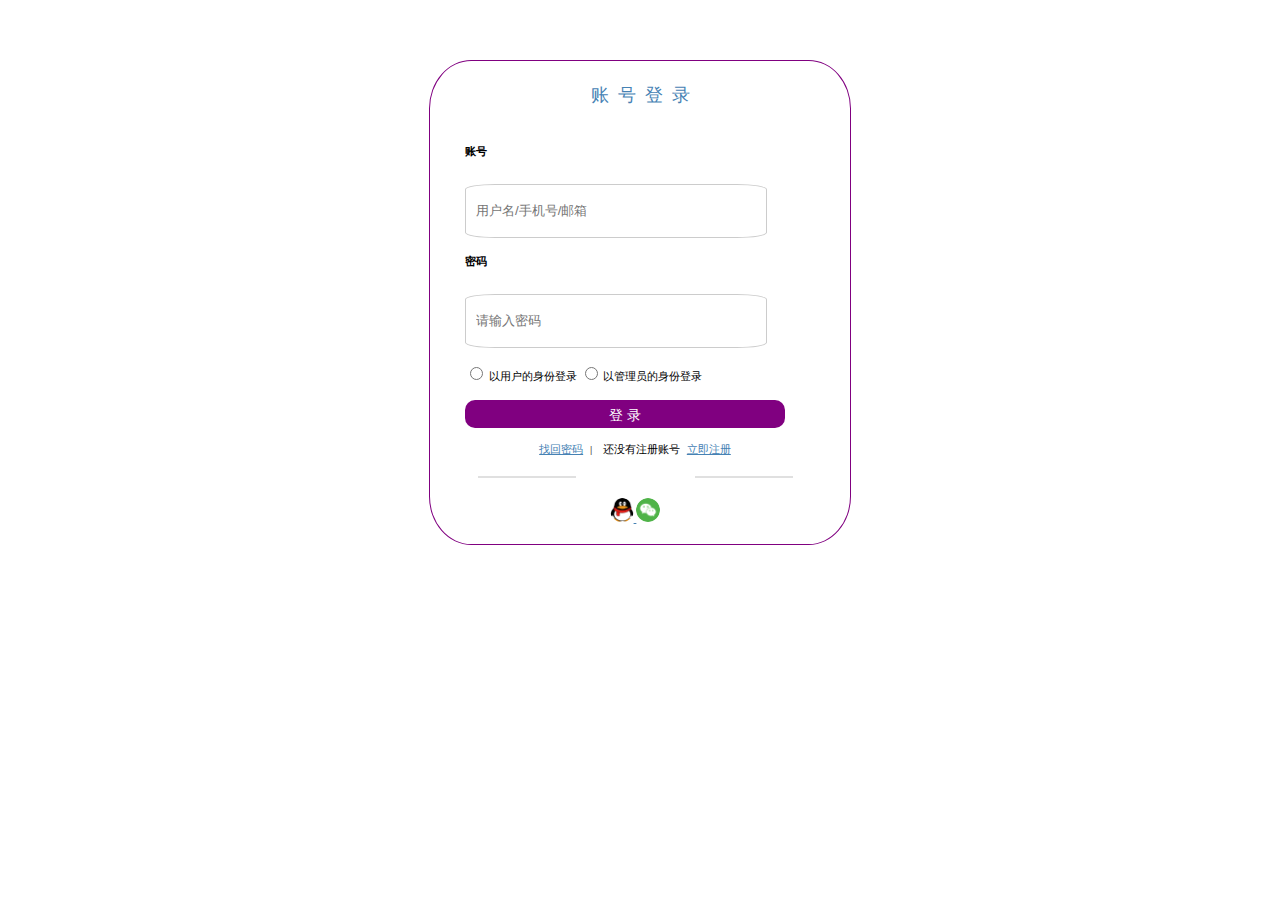
<file: 新建文件夹/logIn.html>
<!doctype html>
<html>

<head>
    <meta charset="utf-8">
    <title>用户登录</title>
    <link rel="stylesheet" href="css/box.css">
</head>

<body>
    <section id="content">
    <!--头部-->
    <div class="content-header clearfix">
        <a href="javaScript:;" class="current"><span id="h">账&nbsp;&nbsp;号&nbsp;&nbsp;登&nbsp;&nbsp;录</span></a>
    </div>
    <div class="content-boby">
        <div class="dom" style="display: block;">
            <form id="loginForm" method="POST">
                <div class="s1">
                    <h4>账号</h4>
                    <input type="text" autocomplete="off" name="username" id="username" placeholder="用户名/手机号/邮箱" onBlur="log-checkUser">
               
        </div>
                
                <div class="s1">
                    <h4>密码</h4>
                    <input type="password" autocomplete="off" name="password" id="password" placeholder="请输入密码" onBlur="log-checkPwd">
                   
                </div>
                <div class="s2">
                    <input type="radio" class="check" value="user">
                    <span>以用户的身份登录</span>
                    <input type="radio" class="check2" value="manager">
                    <span>以管理员的身份登录</span>
                </div>
                <input type="button" id="loginBotton" value="登&nbsp;录" class="btn" onclick="log()" >

            </form>
            <div class="dom-footer">
                <div class="login-another">
                    <a href="#">找回密码</a>
                    <span>|</span>
                    <span>还没有注册账号</span>
                    <a href="register.html">立即注册</a>
                </div>
                <div class="login-three">
                    <span>第三方账号直接登录</span>
                    <div class="login-icon">
                        <a href="https://im.qq.com/">
                            <img src="img/qq.png" width="40px">
                        </a>
                        <a href="https://weixin.qq.com/">
                            <img src="img/微信.png"width="40px">
                        </a>
                    </div>
                </div>
            </div>
        </div>
        </div>
        </section>
  <script>
      function log(){
         var check=$("input[type='radio']:checked").val();
         if(check=="manager"){
            window.location.href="manager.html"
         }
        else if(check=="user"){
            window.location.href="own.html"
         }
         else{
             alert("未选择注册身份")
         }
      }
$("#loginBotton").bind("click",function(){
	 $.ajax({ 
		 url:"/LoginServlet", 
		 type:"POST", 
		 dataType:"json", 
		 contentType:"application/json;charset=UTF-8",//防止乱码 
         data:{
            username : $("#username").val(),
            password: $("#password").val(),
                       
         },
		 success:function(data){ 
			 if(data == false){ 
			    alert("用户不存在");
			    loginform.username.focus();
			    return false; 
			}
			else{ 
				layer.msg("登录成功", function () { window.location.href = "index1.html?"+$("#username").val()+""; })


				//跳转到主页 
			}
		 } 
		}); 
    });
  </script>
    <script src="https://ajax.aspnetcdn.com/ajax/jquery/jquery-3.5.1.min.js"></script>

</body>

</html>
</file>
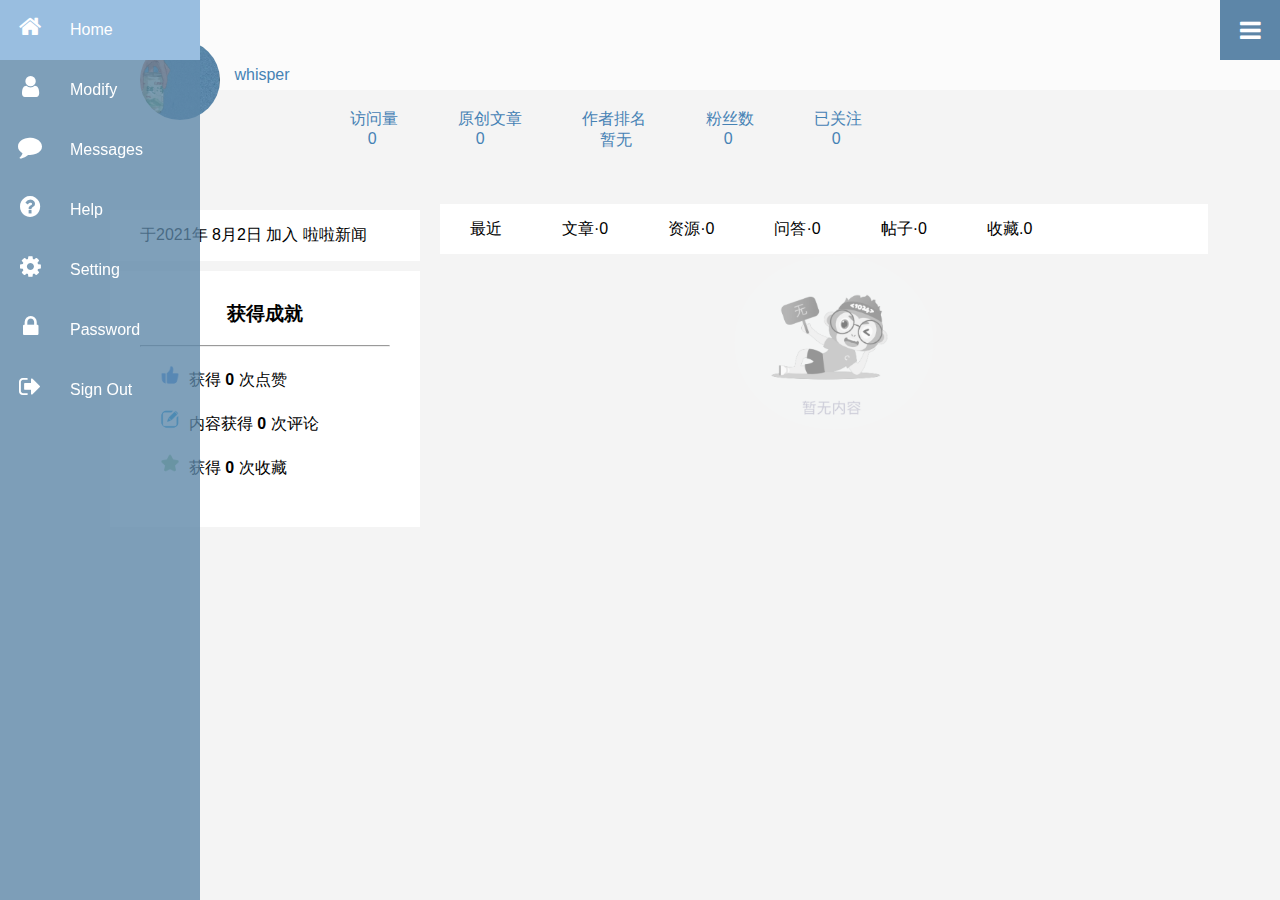
<file: 新建文件夹/own.html>
<!DOCTYPE html>
<html lang="en">

<head>
    <meta charset="UTF-8">
    <meta name="viewport" content="width=device-width, initial-scale=1.0">
    <title>Title</title>
    <link rel="stylesheet" href="https://stackpath.bootstrapcdn.com/font-awesome/4.7.0/css/font-awesome.min.css"
        integrity="sha384-wvfXpqpZZVQGK6TAh5PVlGOfQNHSoD2xbE+QkPxCAFlNEevoEH3Sl0sibVcOQVnN" crossorigin="anonymous">
    <link rel="stylesheet" href="css/style.css">
</head>

<body>

    <div class="navigation">
        <ul>
            <li>
                <a href="">
                    <span class="icon"><i class="fa fa-home" aria-hidden="true"></i></span>
                    <span class="title">Home</span>
                </a>
            </li>
            <li>
                <a href=" ">
                    <span class="icon"><i class="fa fa-user" aria-hidden="true"></i></span>
                    <span class="title">Modify</span>
                </a>
            </li>
            <li>
                <a href="">
                    <span class="icon"><i class="fa fa-comment" aria-hidden="true"></i></span>
                    <span class="title">Messages</span>
                </a>
            </li>
            <li>
                <a href="">
                    <span class="icon"><i class="fa fa-question-circle" aria-hidden="true"></i></span>
                    <span class="title">Help</span>
                </a>
            </li>
            <li>
                <a href="">
                    <span class="icon"><i class="fa fa-cog" aria-hidden="true"></i></span>
                    <span class="title">Setting</span>
                </a>
            </li>
            <li>
                <a href="change.html">
                    <span class="icon"><i class="fa fa-lock" aria-hidden="true"></i></span>
                    <span class="title" onclick="changePwd">Password</span>
                </a>
            </li>
            <li>
                <a href="index.html">
                    <span class="icon"><i class="fa fa-sign-out" aria-hidden="true"></i></span>
                    <span class="title">Sign Out</span>
                </a>
            </li>
        </ul>
    </div>
    <div class="toggle" onclick="toggleMenu()"></div>
    <div id="header">

        <div id="inner">
            <img src="img/downloadfile-1627312007445.jpeg" width="80px">
            <span id="name">whisper
            </span>
            <div id="one">
                <ul>
                    <li>访问量 <br>&nbsp;&nbsp;&nbsp;&nbsp;0</li>
                    <li>原创文章<br>&nbsp;&nbsp;&nbsp;&nbsp;0 </li>
                    <li>作者排名<br>&nbsp;&nbsp;&nbsp;&nbsp;暂无</li>
                    <li>粉丝数<br>&nbsp;&nbsp;&nbsp;&nbsp;0</li>
                    <li>已关注<br>&nbsp;&nbsp;&nbsp;&nbsp;0</li>
                </ul>
            </div>
        </div>
    </div>
    <div id="left">
        <div id="time">
            于2021年 8月2日 加入 啦啦新闻
        </div>
        <div id="leftx">
            <h3 style="text-align: center;">
                获得成就
            </h3><br>
            <hr><br>
            <p><img src="img/点赞.png" width="20px">&nbsp;&nbsp;获得&nbsp;<b>0</b>&nbsp;次点赞</p><br>
            <p><img src="img/评 论.png" width="20px">&nbsp;&nbsp;内容获得&nbsp;<b>0</b>&nbsp;次评论</p><br>
            <p><img src="img/收 藏.png" width="20px">&nbsp;&nbsp;获得&nbsp;<b>0</b>&nbsp;次收藏</p><br>
        </div>
    </div>
    <div id="right">
        <ul>
            <li>最近
            </li>
            <li> 文章·0</li>
            <li> 资源·0</li>
            <li> 问答·0</li>
            <li> 帖子·0</li>
            <li>收藏.0</li>
        </ul>
   <div id="hhh"><img src="img/屏幕截图 2021-07-29 192349.png" width="200px">
  </div>   </div>
    <script type="text/javascript">
        function toggleMenu() {
            let navigation = document.querySelector('.navigation');
            let toggle = document.querySelector('.toggle');
            navigation.classList.toggle('active');
            toggle.classList.toggle('active');
        }
        var url = location.href; 
        //alert(url);
         var num =url.indexOf("?"); 
         var str = url.substr(num+1);
          $("#name").html(str);
    </script>
     <script src="https://ajax.aspnetcdn.com/ajax/jquery/jquery-3.5.1.min.js"></script>
</body>

</html>
</file>
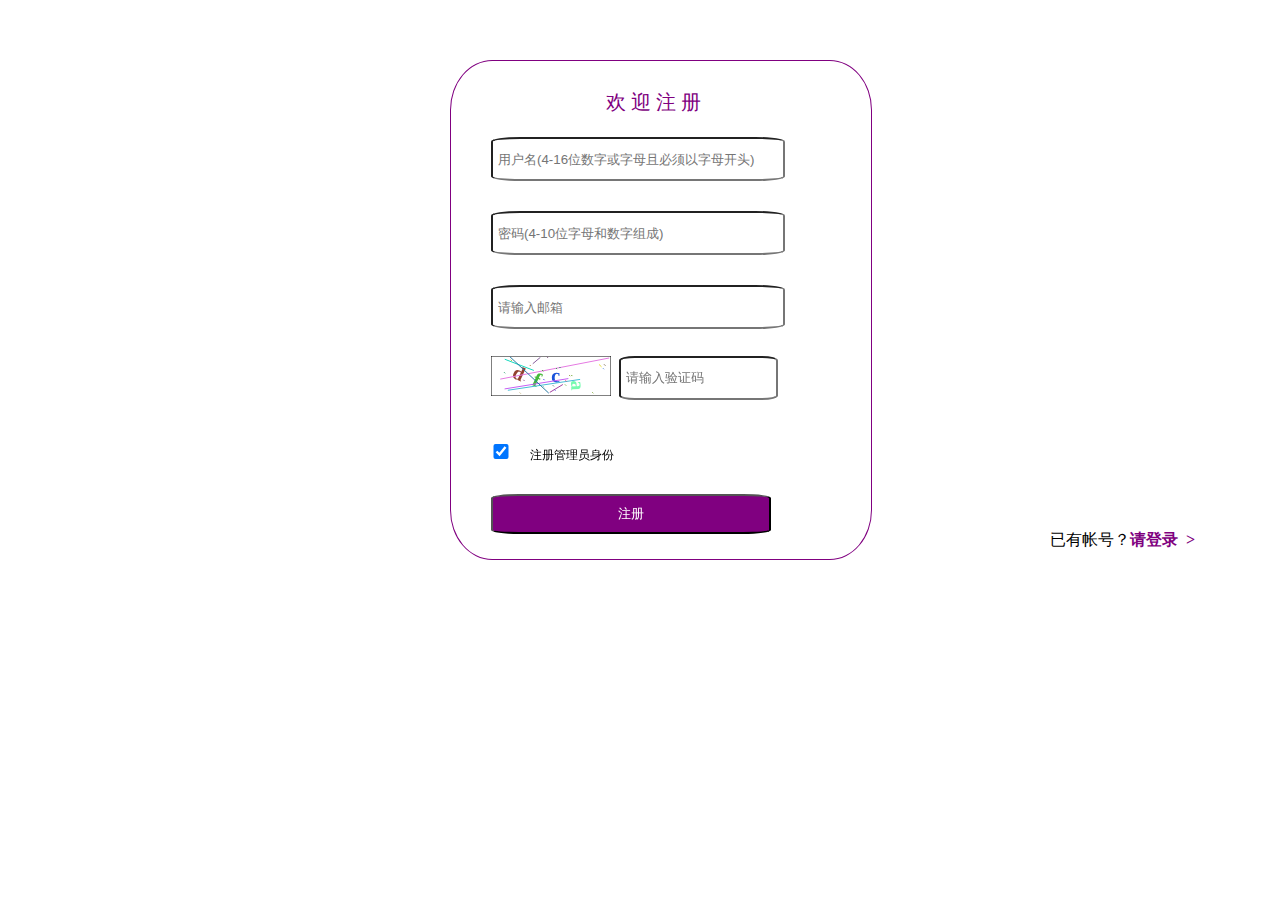
<file: 新建文件夹/register.html>
<!DOCTYPE html>
<html lang="en">

<head>
    <meta charset="UTF-8">
    <meta http-equiv="X-UA-Compatible" content="IE=edge">
    <meta name="viewport" content="width=device-width, initial-scale=1.0">
    <title>注册</title>
    <link rel="stylesheet" href="css/register.css">
</head>

<body>

    <div id="mid">
        <div id="ban"><br>
            <div id="one">欢&nbsp;迎&nbsp;注&nbsp;册</div><br>
            <div class="s1">
                <input name="username" type="test" id="user" class="in" onBlur="checkUser()"
                    placeholder="用户名(4-16位数字或字母且必须以字母开头)">
                <span id="userText"></span>
            </div>

            <div class="s1">
                <input type="password" name="password" id="pwd" class="in" onBlur="checkPwd()"
                    placeholder="密码(4-10位字母和数字组成)">
                <span id="pwdText"></span>
            </div>
            <div class="s1">
                <input type="text" id="youxiang" class="in" onBlur="checkYx()" placeholder="请输入邮箱">
                <span id="YxText"></span>
            </div>
            <div class="s1">
               <!--  <input type="text" id="yanzheng" class="in" onBlur="checkYz()" placeholder="请输入验证码">
                <input type="button" id="huoqu" value="获取验证码">
                <span id="YzText"></span> -->
                <canvas id="canvas" width="120" height="40"></canvas>
                <input type="text" id="text" placeholder="请输入验证码">
               <!--  <input type="button" value="提交" id="bt"> -->
            </div>
            <div class="s1">
                <input type="checkbox" class="check" checked="checked">
                <span id="check">注册管理员身份</span>
            </div>
            <div class="s1">
                <input type="button" id="zhuce" value="注册" onclick="checkAll()">
            </div>
        </div>
    </div>
    <div id="two">已有帐号？<a href="logIn.html">请登录&nbsp;&nbsp;></a></div>

    <script src="https://libs.baidu.com/jquery/2.1.1/jquery.min.js"></script>
    <script src="js/yan.js"></script>
    <script>
        /*用户名验证 */
        function checkUser() {
            var user = document.getElementById("user").value;
            var userReg = /^[a-zA-Z][a-zA-Z0-9]{3,15}$/;
            //alert(userReg.test(user));
            var userText = document.getElementById("userText");
            if (userReg.test(user)) {
                userText.innerHTML = "格式正确!";
                return true;
            }
            else {
                userText.innerHTML = "格式不正确!";
                return false;
            }

        }
        /*密码验证*/
        function checkPwd() {
            var pwd = document.getElementById("pwd").value;
            var pwdReg = /^[a-zA-Z0-9]{4,10}$/;
            var pwdText = document.getElementById("pwdText");

            if (pwdReg.test(pwd)) {
                pwdText.innerHTML = "格式正确!";
                return true;

            }
            else {
                pwdText.innerHTML = "格式不正确!";
                return false;
            }

        }
        function checkYx() {

            var email = document.getElementById("youxiang").value;
            var reg = /^\w+((-\w+)|(\.\w+))*\@[A-Za-z0-9]+((\.|-)[A-Za-z0-9]+)*\.[A-Za-z0-9]+$/;

            ismail = reg.test(email);

            if (ismail) {
                YxText.innerHTML = "格式正确!";
                return true;

            }
            else {
                YxText.innerHTML = "格式不正确!";
                return false;
            }
        }

        function doGetEmailCode() {
            var email = $("#youxiang").val();//获取接收验证码的邮箱
            var url = "getEmailCode?toEmail=" + email;//地址与邮箱拼接
            $.get(url, function (result) {
                console.log("result", result);
            });
        }
        function doCompareEmailCode() {
            var codeid = $("#codeid").val();
            var url = "checkEmailCode?code=" + codeid;
            $.get(url, function (result) {
                console.log(result);
            });
        }
       
        function checkAll(){
           if( checkUser()==true && checkPwd()==true){
            alert("注册成功");
                        window.location.href ="logIn.html"
           }
         }
        $("#zhuce").bind("click",function(){
                $.ajax({
                    url: "http://localhost:1120/Login11_war_exploded/register.jsp",//后端给的网址
                    type: "POST",//POST,GET
                    dataType: "json",//后端给的格式
                    contentType: "application/json;charset=UTF-8",//统一，可以不写，但有时会交互失败
                    data: {
                        user: $("#user").val(),
                        pwd: $("#pwd").val(),
                        youxiang:$("#youxiang").val()
                        
                    },//传给后端的内容，无则空
                    success: function (data) {
                        //data是后端传来的json
                        alert("注册成功");
                        window.location.href ="logIn.html"

                    },
                    error: function () {
                        //失败提醒
                        var error = "查询数据失败！";
                        console.log(error);
                        //alert(error);
                    }
                });
            
       });

    </script>
 <script src="https://ajax.aspnetcdn.com/ajax/jquery/jquery-3.5.1.min.js"></script>
</body>

</html>
</file>
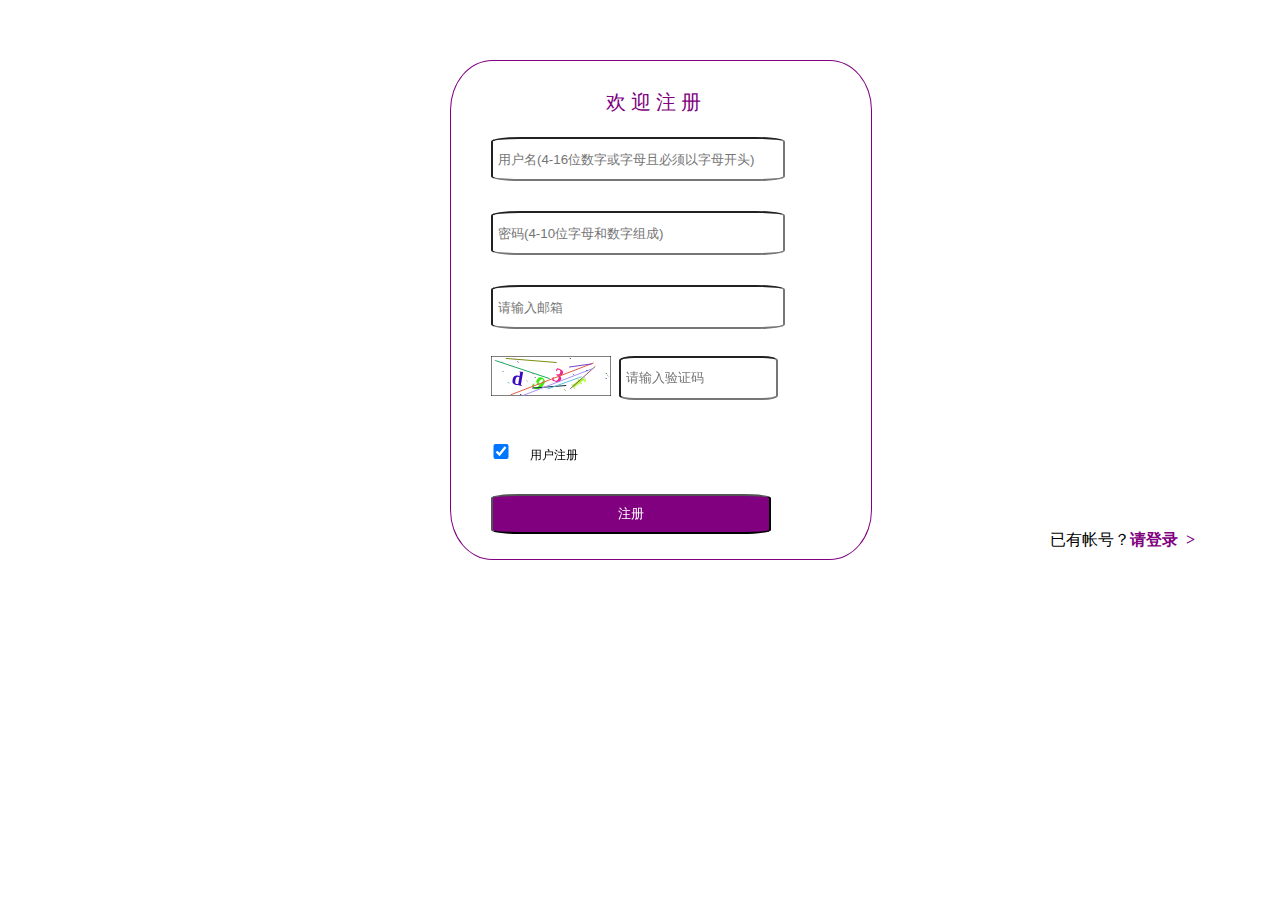
<file: 新建文件夹/register2.html>
<!DOCTYPE html>
<html lang="en">

<head>
    <meta charset="UTF-8">
    <meta http-equiv="X-UA-Compatible" content="IE=edge">
    <meta name="viewport" content="width=device-width, initial-scale=1.0">
    <title>用户注册</title>
    <link rel="stylesheet" href="css/register.css">
</head>

<body>

    <div id="mid">
        <div id="ban"><br>
            <div id="one">欢&nbsp;迎&nbsp;注&nbsp;册</div><br>
            <div class="s1">
                <input name="username" type="test" id="user" class="in" onBlur="checkUser()"
                    placeholder="用户名(4-16位数字或字母且必须以字母开头)">
                <span id="userText"></span>
            </div>

            <div class="s1">
                <input type="password" name="password" id="pwd" class="in" onBlur="checkPwd()"
                    placeholder="密码(4-10位字母和数字组成)">
                <span id="pwdText"></span>
            </div>
            <div class="s1">
                <input type="text" id="youxiang" class="in" onBlur="checkYx()" placeholder="请输入邮箱">
                <span id="YxText"></span>
            </div>
            <div class="s1">
              <!--   <input type="text" id="yanzheng" class="in" onBlur="checkYz()" placeholder="请输入验证码">
                <input type="button" id="huoqu" value="获取验证码">
                <span id="YzText"></span> -->
                <canvas id="canvas" width="120" height="40"></canvas>
                <input type="text" id="text"  placeholder="请输入验证码">
               <!--  <input type="button" value="提交" id="bt"> -->
            </div>
            <div class="s1">
                <input type="checkbox" class="check" checked="checked">
                <span id="check">用户注册</span>
            </div>
            <div class="s1">
                <input type="button" id="zhuce" value="注册" onclick="checkAll()">
            </div>
        </div>
    </div>
    <div id="two">已有帐号？<a href="logIn.html">请登录&nbsp;&nbsp;></a></div>

    <script src="https://libs.baidu.com/jquery/2.1.1/jquery.min.js"></script>
    <script src="js/yan.js"></script>
    <script>
        /*用户名验证 */
        function checkUser() {
            var user = document.getElementById("user").value;
            var userReg = /^[a-zA-Z][a-zA-Z0-9]{3,15}$/;
            //alert(userReg.test(user));
            var userText = document.getElementById("userText");
            if (userReg.test(user)) {
                userText.innerHTML = "格式正确!";
                return true;
            }
            else {
                userText.innerHTML = "格式不正确!";
                return false;
            }

        }
        /*密码验证*/
        function checkPwd() {
            var pwd = document.getElementById("pwd").value;
            var pwdReg = /^[a-zA-Z0-9]{4,10}$/;
            var pwdText = document.getElementById("pwdText");

            if (pwdReg.test(pwd)) {
                pwdText.innerHTML = "格式正确!";
                return true;

            }
            else {
                pwdText.innerHTML = "格式不正确!";
                return false;
            }

        }
        function checkYx() {

            var email = document.getElementById("youxiang").value;
            var reg = /^\w+((-\w+)|(\.\w+))*\@[A-Za-z0-9]+((\.|-)[A-Za-z0-9]+)*\.[A-Za-z0-9]+$/;

            ismail = reg.test(email);

            if (ismail) {
                YxText.innerHTML = "格式正确!";
                return true;

            }
            else {
                YxText.innerHTML = "格式不正确!";
                return false;
            }
        }

        function doGetEmailCode() {
            var email = $("#youxiang").val();//获取接收验证码的邮箱
            var url = "getEmailCode?toEmail=" + email;//地址与邮箱拼接
            $.get(url, function (result) {
                console.log("result", result);
            });
        }
        function doCompareEmailCode() {
            var codeid = $("#codeid").val();
            var url = "checkEmailCode?code=" + codeid;
            $.get(url, function (result) {
                console.log(result);
            });
        }

         function checkAll(){
           if( checkUser()==true && checkPwd()==true){
            alert("注册成功");
                        window.location.href ="logIn.html"
           }
         }
       $("#zhuce").bind("click",function(){
                $.ajax({
                    url: "http://localhost:1120/Login11_war_exploded/register.jsp",//后端给的网址
                    type: "POST",//POST,GET
                    dataType: "json",//后端给的格式
                    contentType: "application/json;charset=UTF-8",//统一，可以不写，但有时会交互失败
                    data: {
                        user: $("#user").val(),
                        pwd: $("#pwd").val(),
                        youxiang:$("#youxiang").val()
                        
                    },//传给后端的内容，无则空
                    success: function (data) {
                        //data是后端传来的json
                        alert("注册成功");
                        window.location.href ="logIn.html"
                    },
                    error: function () {
                        //失败提醒
                        var error = "查询数据失败！";
                        console.log(error);
                        //alert(error);
                    }
                });
            
       });


    </script>
 <script src="https://ajax.aspnetcdn.com/ajax/jquery/jquery-3.5.1.min.js"></script>
</body>

</html>
</file>
<file: 新建文件夹/css/header.css>
#header{
  background-image: url(img/2021071671banner.jpg);
  width: 100%;
  background-size: 100%;
  height: 120px;
  overflow: hidden;
}
body{
  background-size: cover;
  overflow-x: hidden;
}
*
{
    margin:0;
    padding: 0;
}
#nav{
   padding: 10px;
   width: 100%;
   margin-top: 10px;
   margin-left: 20px;
   overflow: hidden;
}

#one{
  position: relative;
  left: 110px;
  top: -60px;
  font-size: 18px;
  color: rgb(176, 206, 230);
  clear: both;
  overflow: hidden;
}
#right{
  position: absolute;
  right:160px;
  top: 180px;
     font-size: 16px;
     
}
#two { 
  position: relative;
  left: 130px;
  top: -41px;
  margin: 10px;
  padding: 10px; 
  width: 100px;
  border-radius: 5px;
  z-index: 1;

}
#two > ul { display: none; }
#two:hover > ul {display: block; margin-top: -10px; background: #f9f9f9; }
#two:hover > ul > li { padding: 5px; font-size: 12px; }
#two:hover > ul > li:hover { background: white;}
#two:hover > ul > li:hover > a { color: red; }
 ul{  
    list-style: none;
}
li a{
  text-decoration: none;
  color: #000;
}
#img{

  position: relative;
  top: -32px;
 margin-left: 80px;
}

.bar6 {
 position: absolute;
 top: 170px;
 left: 470px;
}
        .bar6 input {
            border: 2px solid #c5464a;
            border-radius: 5px;
            background: transparent;
            top: 0;
            right: 0;
            height: 40px;
            width: 250px;
            text-decoration: none;
        }
        .bar6 #btn {
            background: #a50b0b;
            border-radius: 0 5px 5px 0;
            width: 60px;
            top: 0;
            left: -5px;
            height: 40px;
            color: white;
        }
        .bar6 #btn:before {
            content: "搜索";
            font-size: 13px;
            color: #F9F0DA;
        }
  #name{
  width: 200px;
  height: 40px;
  position: absolute;
  right: 50px;
  top: 220px;
}
#block{
  margin-top: -10px;
  height: 70px;
  width: 100%;
  background-color:#a50b0b;
  padding: 10px;
}
#block  li {
  float: left;
  margin: 20px;
  color: white;
  margin-left: 32px;

}
.lunbo{
  position: relative;
  left: 230px;
  top: 30px;
}
#four{
  position: relative;
  top: 80px;
  left: 65px;
  padding: 10px;
  margin: 2px;
}
#four a{
  text-decoration: none;
  color: #000;

}
#four a:hover{
  color:#d40a0a;
}
#lunbo2{
  position: absolute;
  top: 970px;
  right: 80px;
}
.viewport {

  /*position: relative;*/
  overflow: hidden;
  float: left;
  width: 400px;
}
  
.wrap {
  text-decoration: none;
  position: relative;
  
  width: 1200px;
  
  overflow: hidden;
  
  animation: carousel linear 10s infinite 1s normal;
  
  }
  
.wrap img {
  
  display: inline-block;
  
  width: 400px;
  
  height: 320px;
  
  float: left;
  
  }
@keyframes carousel {
  
  0% {
  
  left: 0;
  
  }
  
  20% {
  
  left: 0px;
  
  }
  
  40% {
  
  left: -400px;
  
  }
  
  60% {
  
  left: -400px;
  
  }
  
  80% {
  
  left: -800px;
  
  }
  
  100% {
  
  left: -800px;
  } 
}
#bottom{
  margin-top: 140px;
  width: 90%;
  margin-left: 100px;
  height: 150px;
  background-image: url(img/屏幕截图\ 2021-07-27\ 175922.png);
  background-repeat: no-repeat;
  background-size: 90%;
}
#last{
  width: 90%;
  margin-top: 60px;
  margin-left:60px ;
  padding: 10px;
  background-color:ghostwhite;
  font-size: 14px;
}
</file>
<file: 新建文件夹/css/lunbo.css>
.csslider {
    -moz-perspective: 1500px;
    -ms-perspective: 1500px;
    -webkit-perspective: 1500px;
    perspective: 1500px;
    display: inline-block;
    text-align: left;
    position: relative;
    margin-bottom: 22px;
  }
  .csslider > input {
    display: none;
  }
  .csslider > input:nth-of-type(10):checked ~ ul li:first-of-type {
    margin-left: -900%;
  }
  .csslider > input:nth-of-type(9):checked ~ ul li:first-of-type {
    margin-left: -800%;
  }
  .csslider > input:nth-of-type(8):checked ~ ul li:first-of-type {
    margin-left: -700%;
  }
  .csslider > input:nth-of-type(7):checked ~ ul li:first-of-type {
    margin-left: -600%;
  }
  .csslider > input:nth-of-type(6):checked ~ ul li:first-of-type {
    margin-left: -500%;
  }
  .csslider > input:nth-of-type(5):checked ~ ul li:first-of-type {
    margin-left: -400%;
  }
  .csslider > input:nth-of-type(4):checked ~ ul li:first-of-type {
    margin-left: -300%;
  }
  .csslider > input:nth-of-type(3):checked ~ ul li:first-of-type {
    margin-left: -200%;
  }
  .csslider > input:nth-of-type(2):checked ~ ul li:first-of-type {
    margin-left: -100%;
  }
  .csslider > input:nth-of-type(1):checked ~ ul li:first-of-type {
    margin-left: 0%;
  }
  .csslider > ul {
    position: relative;
    width: 820px;
    height: 420px;
    z-index: 1;
    font-size: 0;
    line-height: 0;
    background-color: #3a3a3a;
    border: 10px solid #3a3a3a;
    margin: 0 auto;
    padding: 0;
    overflow: hidden;
    white-space: nowrap;
    -moz-box-sizing: border-box;
    -webkit-box-sizing: border-box;
    box-sizing: border-box;
  }
  .csslider > ul > li {
    position: relative;
    display: inline-block;
    width: 100%;
    height: 100%;
    overflow: hidden;
    font-size: 15px;
    font-size: initial;
    line-height: normal;
    -moz-transition: all 0.5s cubic-bezier(0.4, 1.3, 0.65, 1);
    -o-transition: all 0.5s ease-out;
    -webkit-transition: all 0.5s cubic-bezier(0.4, 1.3, 0.65, 1);
    transition: all 0.5s cubic-bezier(0.4, 1.3, 0.65, 1);
    -moz-background-size: cover;
    -o-background-size: cover;
    -webkit-background-size: cover;
    background-size: cover;
    vertical-align: top;
    -moz-box-sizing: border-box;
    -webkit-box-sizing: border-box;
    box-sizing: border-box;
    white-space: normal;
  }
  .csslider > ul > li.scrollable {
    overflow-y: scroll;
  }
  .csslider > .navigation {
    position: absolute;
    bottom: -8px;
    left: 50%;
    z-index: 10;
    margin-bottom: -10px;
    font-size: 0;
    line-height: 0;
    text-align: center;
    -webkit-touch-callout: none;
    -webkit-user-select: none;
    -khtml-user-select: none;
    -moz-user-select: none;
    -ms-user-select: none;
    user-select: none;
  }
  .csslider > .navigation > div {
    margin-left: -100%;
  }
  .csslider > .navigation label {
    position: relative;
    display: inline-block;
    cursor: pointer;
    border-radius: 50%;
    margin: 0 4px;
    padding: 4px;
    background: #3a3a3a;
  }
  .csslider > .navigation label:hover:after {
    opacity: 1;
  }
  .csslider > .navigation label:after {
    content: '';
    position: absolute;
    left: 50%;
    top: 50%;
    margin-left: -6px;
    margin-top: -6px;
    background: brown;
    border-radius: 50%;
    padding: 6px;
    opacity: 0;
  }
  .csslider > .arrows {
    -webkit-touch-callout: none;
    -webkit-user-select: none;
    -khtml-user-select: none;
    -moz-user-select: none;
    -ms-user-select: none;
    user-select: none;
  }
  .csslider.inside .navigation {
    bottom: 10px;
    margin-bottom: 10px;
  }
  .csslider.inside .navigation label {
    border: 1px solid #7e7e7e;
  }
  .csslider > input:nth-of-type(1):checked ~ .navigation label:nth-of-type(1):after,
  .csslider > input:nth-of-type(2):checked ~ .navigation label:nth-of-type(2):after,
  .csslider > input:nth-of-type(3):checked ~ .navigation label:nth-of-type(3):after,
  .csslider > input:nth-of-type(4):checked ~ .navigation label:nth-of-type(4):after,
  .csslider > input:nth-of-type(5):checked ~ .navigation label:nth-of-type(5):after,
  .csslider > input:nth-of-type(6):checked ~ .navigation label:nth-of-type(6):after,
  .csslider > input:nth-of-type(7):checked ~ .navigation label:nth-of-type(7):after,
  .csslider > input:nth-of-type(8):checked ~ .navigation label:nth-of-type(8):after,
  .csslider > input:nth-of-type(9):checked ~ .navigation label:nth-of-type(9):after,
  .csslider > input:nth-of-type(10):checked ~ .navigation label:nth-of-type(10):after,
  .csslider > input:nth-of-type(11):checked ~ .navigation label:nth-of-type(11):after {
    opacity: 1;
  }
  .csslider > .arrows {
    position: absolute;
    left: -31px;
    top: 50%;
    width: 100%;
    height: 26px;
    padding: 0 31px;
    z-index: 0;
    -moz-box-sizing: content-box;
    -webkit-box-sizing: content-box;
    box-sizing: content-box;
  }
  .csslider > .arrows label {
    display: none;
    position: absolute;
    top: -50%;
    padding: 13px;
    box-shadow: inset 2px -2px 0 1px #3a3a3a;
    cursor: pointer;
    -moz-transition: .15s;
    -o-transition: .15s;
    -webkit-transition: .15s;
    transition: .15s;
  }
  .csslider > .arrows label:hover {
    box-shadow: inset 3px -3px 0 2px brown;
    margin: 0 0px;
  }
  .csslider > .arrows label:before {
    content: '';
    position: absolute;
    top: -100%;
    left: -100%;
    height: 300%;
    width: 300%;
  }
  .csslider.infinity > input:first-of-type:checked ~ .arrows label:last-of-type,
  .csslider > input:nth-of-type(1):checked ~ .arrows label:nth-of-type(0),
  .csslider > input:nth-of-type(2):checked ~ .arrows label:nth-of-type(1),
  .csslider > input:nth-of-type(3):checked ~ .arrows label:nth-of-type(2),
  .csslider > input:nth-of-type(4):checked ~ .arrows label:nth-of-type(3),
  .csslider > input:nth-of-type(5):checked ~ .arrows label:nth-of-type(4),
  .csslider > input:nth-of-type(6):checked ~ .arrows label:nth-of-type(5),
  .csslider > input:nth-of-type(7):checked ~ .arrows label:nth-of-type(6),
  .csslider > input:nth-of-type(8):checked ~ .arrows label:nth-of-type(7),
  .csslider > input:nth-of-type(9):checked ~ .arrows label:nth-of-type(8),
  .csslider > input:nth-of-type(10):checked ~ .arrows label:nth-of-type(9),
  .csslider > input:nth-of-type(11):checked ~ .arrows label:nth-of-type(10) {
    display: block;
    left: 0;
    -moz-transform: rotate(45deg);
    -ms-transform: rotate(45deg);
    -o-transform: rotate(45deg);
    -webkit-transform: rotate(45deg);
    transform: rotate(45deg);
  }
  .csslider.infinity > input:last-of-type:checked ~ .arrows label:first-of-type,
  .csslider > input:nth-of-type(1):checked ~ .arrows label:nth-of-type(2),
  .csslider > input:nth-of-type(2):checked ~ .arrows label:nth-of-type(3),
  .csslider > input:nth-of-type(3):checked ~ .arrows label:nth-of-type(4),
  .csslider > input:nth-of-type(4):checked ~ .arrows label:nth-of-type(5),
  .csslider > input:nth-of-type(5):checked ~ .arrows label:nth-of-type(6),
  .csslider > input:nth-of-type(6):checked ~ .arrows label:nth-of-type(7),
  .csslider > input:nth-of-type(7):checked ~ .arrows label:nth-of-type(8),
  .csslider > input:nth-of-type(8):checked ~ .arrows label:nth-of-type(9),
  .csslider > input:nth-of-type(9):checked ~ .arrows label:nth-of-type(10),
  .csslider > input:nth-of-type(10):checked ~ .arrows label:nth-of-type(11),
  .csslider > input:nth-of-type(11):checked ~ .arrows label:nth-of-type(12) {
    display: block;
    right: 0;
    -moz-transform: rotate(225deg);
    -ms-transform: rotate(225deg);
    -o-transform: rotate(225deg);
    -webkit-transform: rotate(225deg);
    transform: rotate(225deg);
  }
  /*#region MODULES */
  /*#endregion */
</file>
<file: 新建文件夹/css/index.css>
@charset "utf-8";
.pagination a {
    text-decoration: none;
    border: 1px solid lightblue;
    color:black;
    border-radius: 5;
}

.pagination a,
.pagination span {
    display: inline-block;
    padding: 0.1em 0.4em;
    margin-right: 5px;
    margin-bottom: 5px;
}

.pagination .current {
    background:lightblue;
    color:black;
    border: 1px solid lightblue;
}

.pagination .current.prev,
.pagination .current.next {
    color: #999;
    border-color: #999;
    background: #fff;
}
</file>
<file: 新建文件夹/css/pic.css>
#Searchresult {
    margin-top: 10px;
    width: 700px;
    height: 450px;
    position: relative;
    top: 50px;
    left: 320px;
}
#Pagination{
    position: relative;
    top: 60px;
    left: 500px;
}
a {
text-decoration: none;
color: #000;
}
a:hover{
    color: steelblue;
}
</file>
<file: 新建文件夹/css/box.css>
.clearfix::before, .clearfix::after{
     content: '';
      display: block;
       clear: both;
     }     
input,button{ 
    outline: none;
    }
html{
      font-size: 8px;
 }
body{ 
    font-size: 1.4rem;
    background-image: url();
 } 
 a{ 
     color:steelblue; 
}
   /*主体*/ 
#content{
    position: relative;
    top: 20px;
    width: 50rem; 
    border: 0.1rem solid purple; 
    margin: 5rem auto;
    padding: 10px ;
    border-radius: 10%;
} 
    /*头部*/ 
 .content-header a{ 
     height: 6rem;
      width: 100%;
     background-color: #ebebeb; 
     color: #666666; 
     display: inline-block;
     float: left; 
        /*水平居中*/ 
     text-align: center; 
        /*垂直居中*/
     line-height: 6rem;
     font-size: 1.8rem; 
     text-decoration: none;

} 
 a.current{
     background-color: transparent;
      color: steelblue; 
}

/*内容*/
.content-body{ 
      padding: 4rem; 
} 
.dom{
     width: 100%;
    display: none;
    padding: 10px 25px ;
} 
.s1{
     /*background-color: red;*/ 
     margin-bottom: 2rem;
     
}
.s1 h4{ 
    color:black;
}
 .s1 input{
    width: 70%;  
    height: 4rem;
    margin-top: 10px;
    border:1px solid #cccccc;
    border-radius: 10%;
    padding: 10px ;
    
       
}
.s2{
     margin-bottom: 2rem; 
     color: black;
      font-size: 1.4rem;
} 
.btn{ 
    width: 80%;
     height: 3.5rem; 
     border: none;
    background-color:purple; 
    color: white;
     font-size: 1.8rem; 
      margin-bottom: 2rem; 
      text-align: center; 
      line-height: 3.5rem;
    border-radius: 10px;
} 

.btn1{
    width: 40%;
    height: 3.5rem; 
    border: none;
   background-color:steelblue; 
   color: white;
    font-size: 1.8rem; 
     margin-bottom: 2rem; 
     text-align: center; 
     line-height: 3.5rem;
   border-radius: 10px;
   position: relative;
   left: 80px;
}
.dom-footer{
    margin-left: -60px;
}
.login-another{ 
    color:black; 
    margin-bottom: 2rem; 
    text-align: center; 
    line-height: 100%; 
    
}
.login-another span{
     margin: 0 0.5rem; 
} 
.login-three{ 
    
     text-align: center; 
     line-height: 100%;
      color: white; 
      margin-top: 2rem; 
     
} 
.login-three span{
     margin-bottom: 2rem;
      font-size: 1.2rem;
       position: relative;
      
     } 
     /*创建字体前的线条*/ 
.login-three span::before{ 
         content: ''; 
         display: inline-block;
          width: 12rem;
           border: 1px solid #e0e0e0;
            position: absolute; 
            top:50%; 
            left: -125%;
} 
/*创建字体后的线条*/
.login-three span::after{ 
     content: '';
      display: inline-block;
       width: 12rem;
        border: 1px solid #e0e0e0;
         position: absolute; 
         top:50%; 
         right: -125%;
} 
.login-three img{ 
    margin-top: 2rem;
     height: 3rem; 
     width: 3rem; 
     border-radius: 50%; 
} 
#userText,#pwdText,#repwdText,#phoneText{
    color: brown;
    font-weight: 900;
}
#h{
    font-size: 18px;
    text-align: center;
    color: steelblue;

}
</file>
<file: 新建文件夹/css/style.css>
*{
    margin: 0;
    padding: 0;
    box-sizing: border-box;
    font-family: 'Poppins', sans-serif;
}

body{
     min-height: 100vh;
     background-size: cover;
     background-color:rgba(220, 220, 220, 0.301) ;
}

.name{
    display: none;
    width: 200px;
}
input{
    width: 120px;
    height: 50px;
}
.navigation{
    position: fixed;
    width: 60px;
    height: 100%;
    background: hsla(207, 30%, 51%, 0.788);
    transition: 0.5s;
    overflow: hidden;
}

.navigation:hover,
.navigation.active{
     width: 200px;
}

.navigation ul{
    position: absolute;
    top: 0;
    left: 0;
    width: 100%;
}

.navigation ul li{
     position: relative;
     width: 100%;
     list-style: none;
}

.navigation ul li:hover{
    background: #99bee0;
}

.navigation ul li a{
     position: relative;
     display: none;
     width: 100%;
     display: flex;
     text-decoration: none;
     color: #fff;
}

.navigation ul li a .icon{
    position: relative;
    display: block;
    min-width: 60px;
    height: 60px;
    line-height: 60px;
    text-align: center;
}

.navigation ul li a .icon .fa{
    font-size: 24px;
}

.navigation ul li a .title{
    position: relative;
    display: block;
    padding: 0 10px;
    height: 60px;
    line-height: 60px;
    text-align: start;
    white-space: nowrap;
}

.toggle{
    position: absolute;
    top: 0;
    right: 0;
    width: 60px;
    height: 60px;
    background: hsl(207, 30%, 51%);
    cursor: pointer;
}

.toggle.active{
    background: #99bee0;
}

.toggle:before{
    content: '\f0c9';
    font-family: fontAwesome;
    position: absolute;
    width: 100%;
    height: 100%;
    line-height: 60px;
    text-align: center;
    font-size: 24px;
    color: #fff;
}

.toggle.active:before{
    content: '\f00d';
}


@media (max-width: 767px){
    .navigation{
        left: -60px;
    }
    .navigation.active{
        left: 0px;
        width: 100%;
    }
}
#header{
   background-color:rgba(255, 255, 255, 0.651);
    width: 100%;
    height: 90px;
    position: absolute;
    top: 0;
    z-index: -1;
  }
#inner{
    margin-top: 40px;
    margin-left: 120px;
}
img{
    margin-left: 20px;
    border-radius: 50%;
}
#name{
   position: relative;
   top: -40px;
   margin: 10px;
   color: steelblue;
}
#one{
   margin-left: 200px;
   margin-top: -45px;
   color: steelblue;
}
 ul{
    list-style: none;
}
#one li{
    float: left;
    padding: 30px;
}
#left{
   
    clear: both;
    overflow: hidden;
    position: relative;
    left: 80px;
    top: 180px;
    padding: 30px;
   width: 370px;
   z-index: -1;
}
#time{
    background-color:white;
    margin-bottom: 10px;
    padding:  15px 30px;
}
#leftx{
    background-color:white;
    padding: 30px; 
    
}
#right{
    background-color:white;
   margin-top: -173px;
   margin-left: 440px;
  
    height: 50px;
    width: 60%;

}
#right li{
    float: left;
    padding:  15px 30px;
}
#hhh{
    text-align: center;
   
}
</file>
<file: 新建文件夹/css/register.css>
*{
    margin: 0;
    padding: 0;
}

body{
      background-image: url();
      background-repeat: no-repeat;
      background-size: 100%;
}
#one{
    position: absolute;
    left: 155px;
    font-size: 20px;
    color:purple;
    
}
#two{
   position: absolute;
  left: 1050px;
  top: 530px;

}
 a{
    text-decoration: none; 
    color:purple;
    font-weight: 900;

}
#mid{

    width: 100%;
   
}
#ban{
   position: absolute;
   left: 450px;
   top:60px;
   width: 400px;
    border: 0.1rem solid purple; 
    padding: 10px ;
    border-radius: 10%;
   
    
}
input{
    margin-top: 30px;
    margin-left:30px;
    padding: 5px;
    height: 30px;
    width: 70%;
    border-radius: 10%;
}
/* #huoqu{
    width: 80px;
    height: 42px;
    background-color:purple;
    color: white;
    margin-left:-10px;
} 
#yanzheng{
    width: 200px;
} */
#canvas{
    margin-top: 27px;
    margin-left: 30px;
}
#text{
  position: relative;
  top: -14px;
    margin-left: 4px;
    width: 145px;
}
#bt{
    width: 40px;
    height: 25px;
    background-color:purple;
    color: white;
    font-size: 13px;
    margin-left:0px;
  
} 
.check{
    width: 100px;
    height: 15px;
    margin-left: -10px;
}
#check{
    font-size: 12px;
   margin-left:-25px;
}
#zhuce{
    height: 40px;
    margin-bottom: 15px;
    background-color:rgba(128, 0, 128);
    color: white;
}
#userText,#pwdText,#YxText,#YzText{
    color: brown;
    font-weight: 900;
    font-size: 12px;
}
</file>
